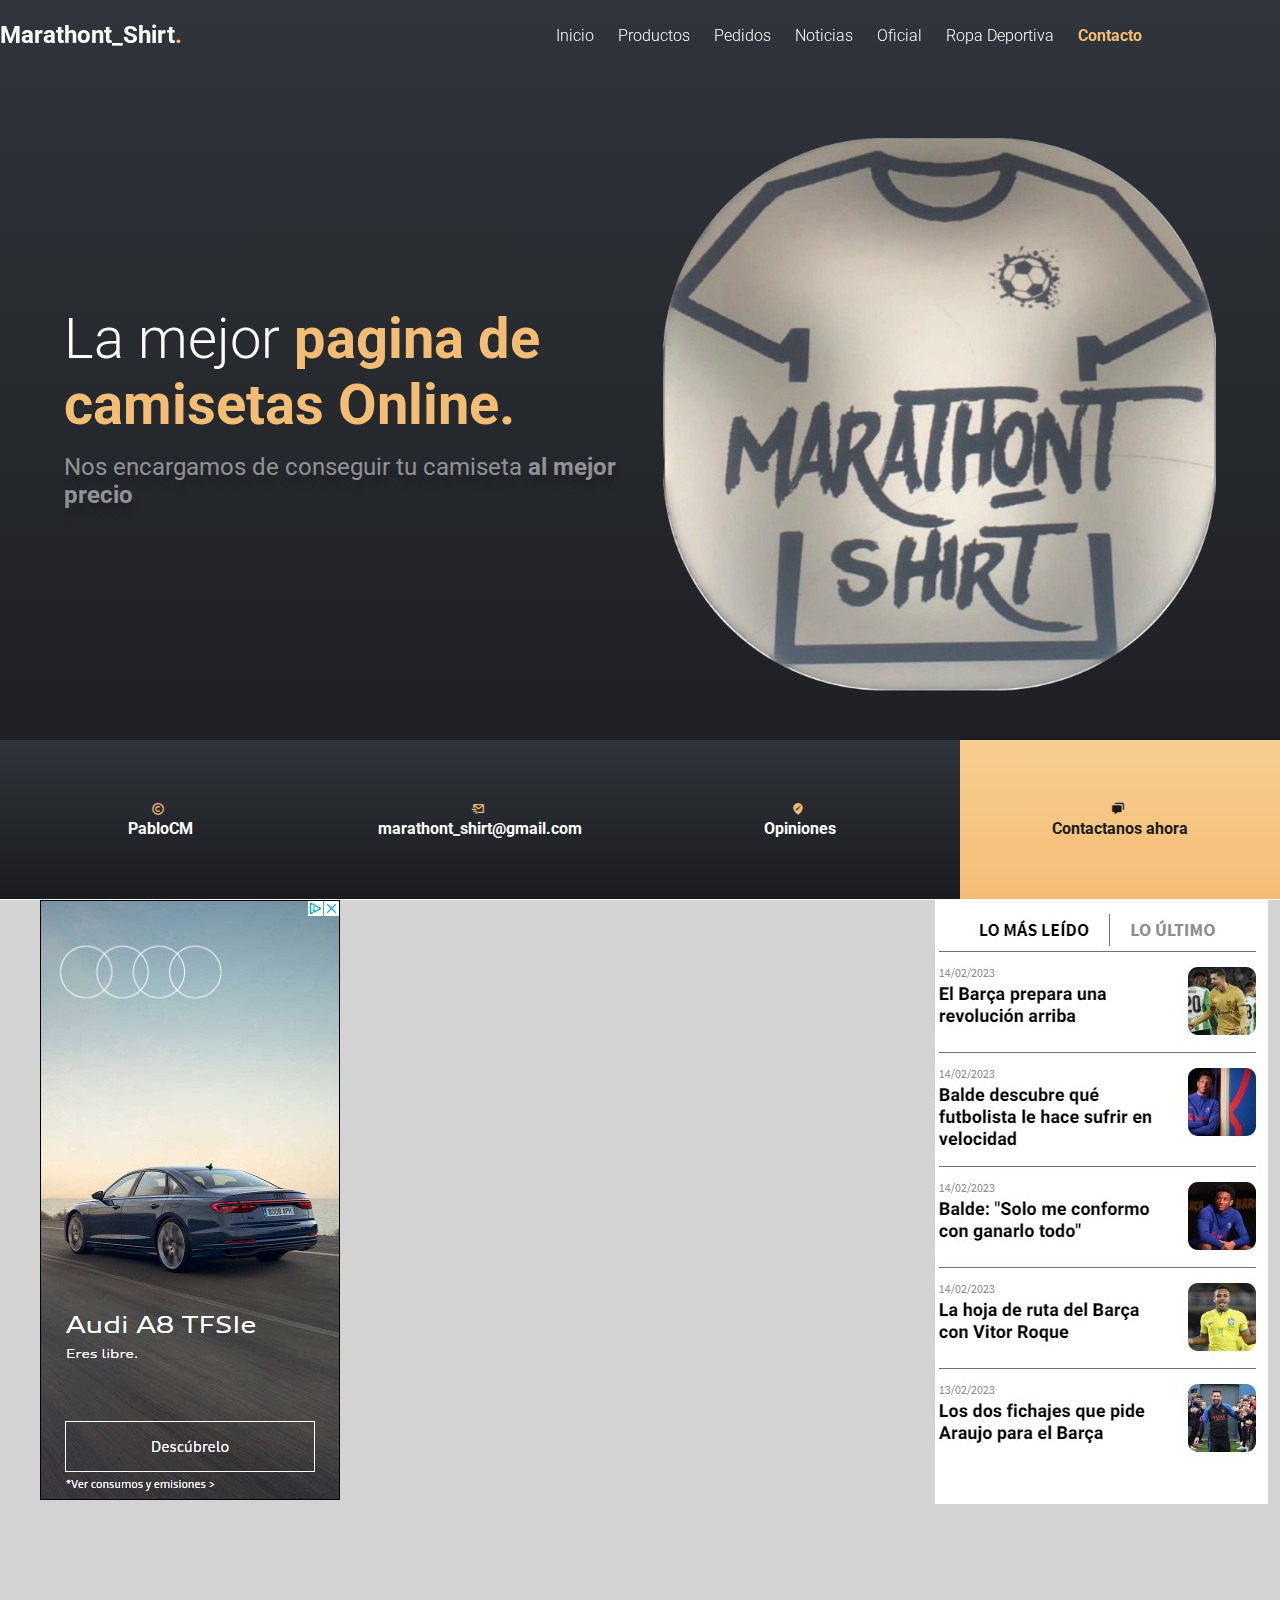
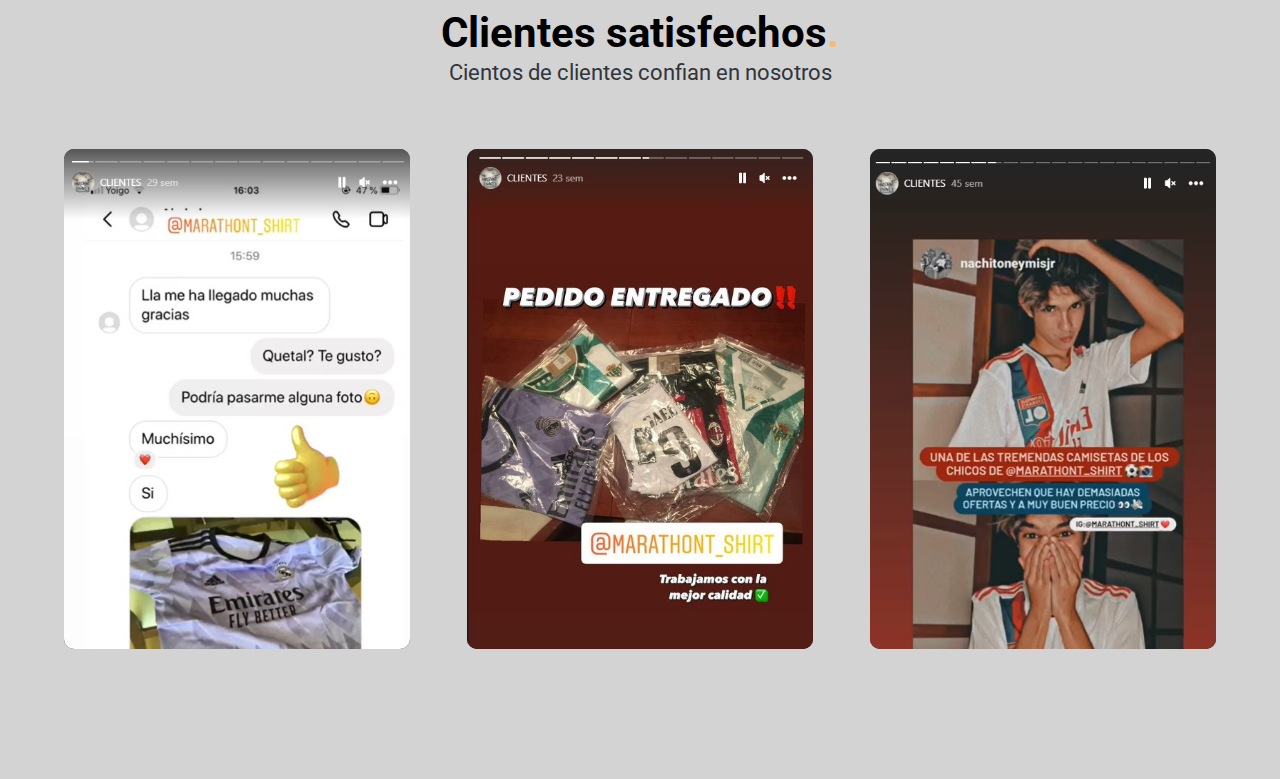
<file: pruebaWEB/index.html>
<!DOCTYPE html>
<html lang="es">

<head>
    <meta charset="UTF-8">
    <meta name="viewport" content="width=device-width, initial-scale=1.0">
    <title>Página web Pablo Castro</title>
    <link rel="stylesheet" href="./css/estilosGenerales.css">
    <link rel="stylesheet" href="./css/styles.css">
    <link href='https://cdn.jsdelivr.net/npm/boxicons@2.0.5/css/boxicons.min.css' rel='stylesheet'>
</head>

<body>

    <!--HEADER-->
    <header class="hero">
        <nav id="nav__hero">
            <div class="container nav__container">
                <div class="logo">
                    <h2 class="logo__name">Marathont_Shirt<span class="point">.</span></h2>
                </div>
                <div class="links">
                    <a href="index.html" class="link">Inicio</a>
                    <a href="./html/Productos.html" class="link">Productos</a>
                    <a href="./html/Productos.html" class="link">Pedidos</a>
                    <a href="./html/Noticias.html" class="link">Noticias</a>
                    <a href="https://shop.realmadrid.com/" class="link">Oficial</a>
                    <a href="https://www.decathlon.es/es/" class="link">Ropa Deportiva</a>
                    <a href="https://www.instagram.com/marathont_shirt/" class="link link--active">Contacto</a>
                </div>
            </div>
        </nav>


        <section class="container hero__main">
            <div class="hero__textos">
                <h1 class="title">La mejor <span class="title--active">pagina de camisetas Online.</span></h1>
                <p class="copy">Nos encargamos de conseguir tu camiseta <span class="copy__active">al mejor
                        precio</span></p>
            </div>
            <img src="img/LOGO.PNG" class="mockup">
        </section>
    </header>


    <!--PUBLICIDAD-->
    <div class="PublicidadDerecha">
        <img id="PublicidadDerecha" src="./img/publicidad.jpg">
    </div>
    <div class="PublicidadIzquierda">
        <img id="PublicidadIzquierda" src="./img/publicidad2.jpg">
    </div>


    <!--CLIENTES-->
    <section class="testimony">
        <div class="container">
            <h2 class="subtitle">Clientes satisfechos<span class="point">.</span></h2>
            <p class="copy__section">Cientos de clientes confian en nosotros</p>

            <div class="testimony-container">
                <div class="testimony__card">
                    <img src="img/cliente1.jpg" class="testimony__img">
                </div>

                <div class="testimony__card">
                    <img src="img/cliente2.jpg" class="testimony__img">
                </div>

                <div class="testimony__card">
                    <img src="img/cliente3.jpg" class="testimony__img">
                </div>
            </div>
    </section>


    <!--FOOTER-->
    <footer class="footer">

        <!--CONTACTO-->
        <div class="contact">
            <div class="item__contact">
                <i class='bx bx-copyright contact__icon'></i>
                <h3 class="contact__title">PabloCM</h3>
            </div>
            <div class="item__contact">
                <i class='bx bx-mail-send contact__icon'></i>
                <h3 class="contact__title">marathont_shirt@gmail.com</h3>
            </div>
            <div class="item__contact">
                <i class='bx bxs-edit-location contact__icon'></i>
                <h3 class="contact__title">Opiniones</h3>
            </div>
            <div class="item__contact item__contact--gold">
                <i class='bx bxs-chat contact__icon contact__icon--modifier' ></i>
                <h3 class="contact__title">Contactanos ahora</h3>
            </div>
        </div>
    </footer>
</body>

</html>
</file>
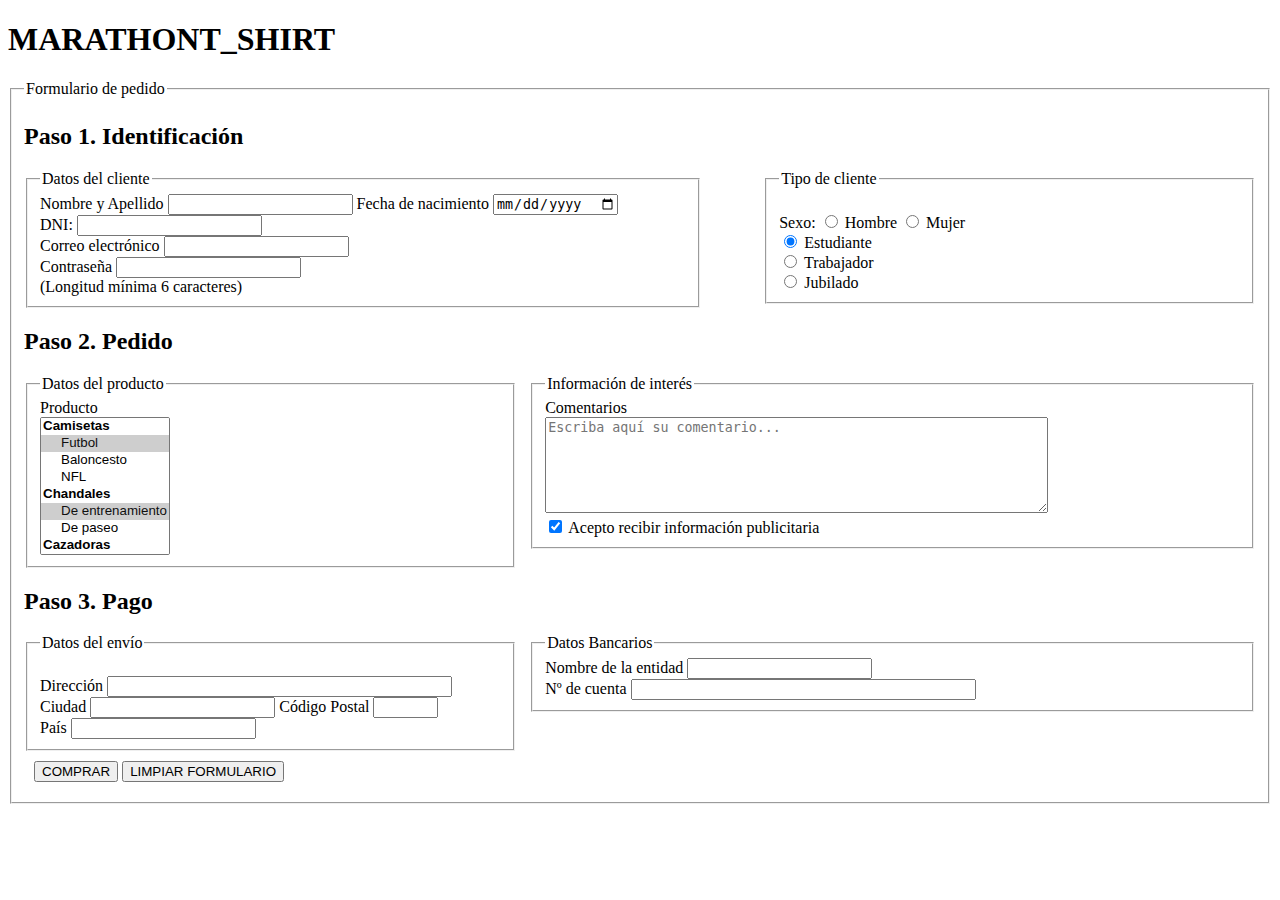
<file: Mi pagina web DEFINITIVA/Pedido.html>
<!DOCTYPE html>
<html lang="en">
<head>
    <meta charset="UTF-8">
    <meta http-equiv="X-UA-Compatible" content="IE=edge">
    <meta name="viewport" content="width=device-width, initial-scale=1.0">
    <link rel="stylesheet" href="ESTILOS/estilosFormulario.css">
    <title>Formulario</title>
</head>
<body>
    <h1>MARATHONT_SHIRT</h1>
    <div>
        <form action="#" method="post">
            <fieldset>
                <legend> Formulario de pedido</legend>
                <div id="paso1">
                    <h2>Paso 1. Identificación</h2>
                    <div id="datosCliente">
                        <fieldset>
                            <legend> Datos del cliente</legend>
                            <label for="name">Nombre y Apellido</label>
                            <input type="text" id="Datos">
                            <label for="fecha">Fecha de nacimiento</label>
                            <input type="date" name="fecha">
                            <br>
                            <label for="name">DNI:</label>
                            <input type="text" id="name" name="user_name">
                            <br>
                            <label for="email">Correo electrónico</label>
                            <input type="text" id="email">
                            <br>
                            <label for="pass"> Contraseña</label>
                            <input type="password" id="pass">
                            <br>(Longitud mínima 6 caracteres)
                        </fieldset>
                    </div>
                    <div id="tipoCliente">
                        <fieldset>
                            <legend>Tipo de cliente</legend><br>
                            <label for="sexo">Sexo:</label>
                            <input type="radio" name="hm" value="h"> Hombre
                            <input type="radio" name="hm" value="m"> Mujer
                            <br>
                            <input type="radio" id="particular" name="tipo" checked>
                            <label for="particular">Estudiante</label>
                            <br>
                            <input type="radio" id="asociacion" name="tipo">
                            <label for="asociacion">Trabajador</label>
                            <br>
                            <input type="radio" id="empresa" name="tipo">
                            <label for="empresa">Jubilado</label>
                        </fieldset>
                    </div>
                </div>
                <div id="paso2">
                    <h2>Paso 2. Pedido</h2>
                    <div id="datosProducto">
                        <fieldset>
                            <legend>Datos del producto</legend>
                            <label for="producto">Producto</label> <br>
                            <select id="producto" name="producto" multiple size="8">
                                    <optgroup label="Camisetas">
                                        <option value="AR01" selected>Futbol</option>
                                        <option value="AR02">Baloncesto</option>
                                        <option value="AR03">NFL</option>
                                    </optgroup>
                                    <optgroup label="Chandales">
                                        <option value="Ex01" selected>De entrenamiento</option>
                                        <option value="Ex02">De paseo</option>
                                    </optgroup>
                                    <optgroup label="Cazadoras">
                                        <option value="mat01" selected>Largas</option>
                                        <option value="mat02">Cortas</option>
                                        <option value="mat03">Con gorro</option>
                                        <option value="mat04">Sin gorro</option>
                                    </optgroup>
                                </select>
                        </fieldset>
                    </div>
                    <div id="infoInteres">
                        <fieldset>
                            <legend>Información de interés</legend>
                            <label for="comentarios"> Comentarios </label><br>
                            <textarea rows="6" cols="60" id="comentarios" placeholder="Escriba aquí su comentario..."></textarea>
                            <br>
                            <input type="checkbox" id="publi" value="si" checked>
                            <label for="publi">Acepto recibir información publicitaria</label>
                        </fieldset>
                    </div>
                </div>
                <div id="paso3">
                    <h2>Paso 3. Pago</h2>
                    <div id="datosPedido">
                        <div id="datosEnvio">
                            <fieldset>
                                <legend>Datos del envío</legend>
                                <br>
                                <label for="dire">Dirección</label>
                                <input type="text" id="dire" size="40">
                                <br>
                                <label for="ciudad">Ciudad</label>
                                <input type="text" id="ciudad" size="20">
                                <label for="codigo">Código Postal</label>
                                <input type="text" id="codigo" size="5">
                                <br>
                                <label for="pais">País</label>
                                <input type="text">
                            </fieldset>
                        </div>
                        <div id="datosBancarios">
                            <fieldset>
                                <legend>Datos Bancarios</legend>
                                <label for="entidad">Nombre de la entidad</label>
                                <input type="text" id="entidad" size="20">
                                <br>
                                <label for="nCuenta">Nº de cuenta</label>
                                <input type="text" id="nCuenta" size="40">
                            </fieldset>
                        </div>
                    </div>
                </div>
                <div id="botones">
                    <button type="submit">COMPRAR</button>
                    <button type="reset">LIMPIAR FORMULARIO</button>
                </div>
            </fieldset>
        </form>
    </div>
</body>
</html>
</file>
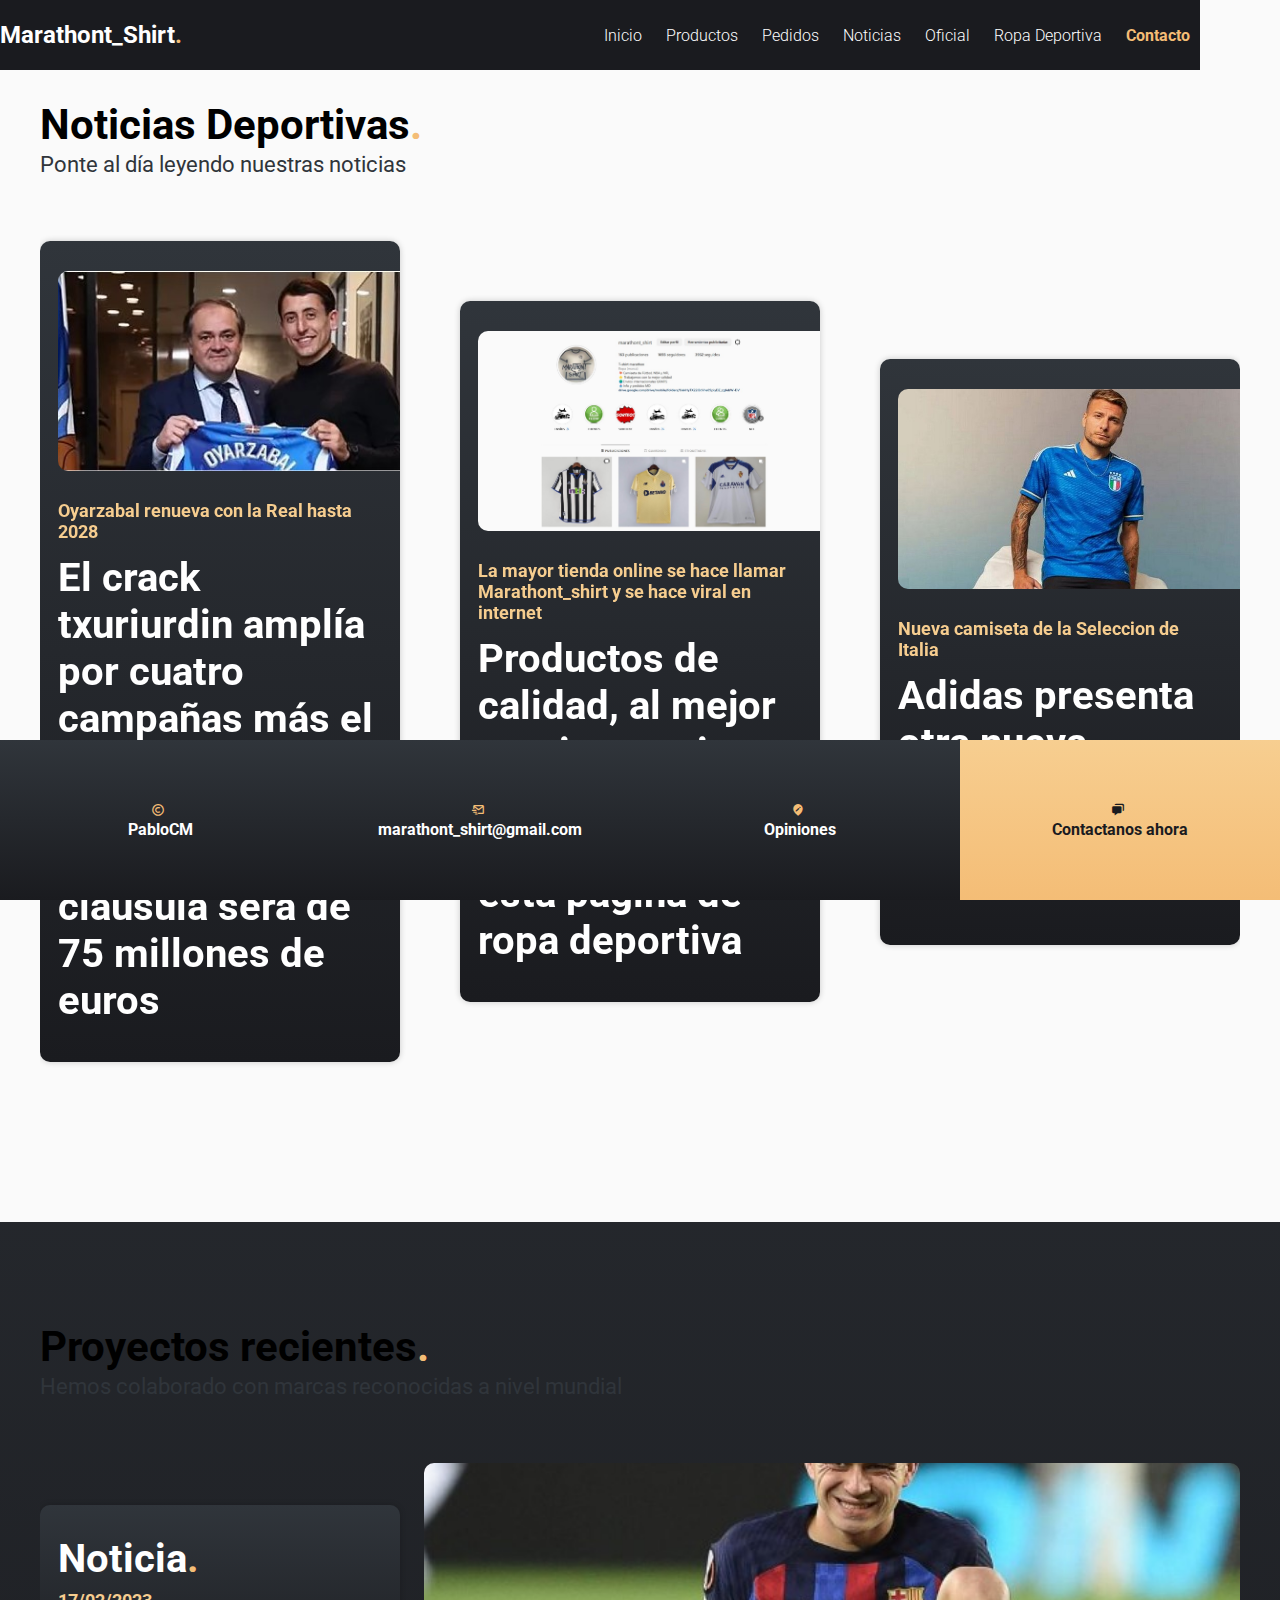
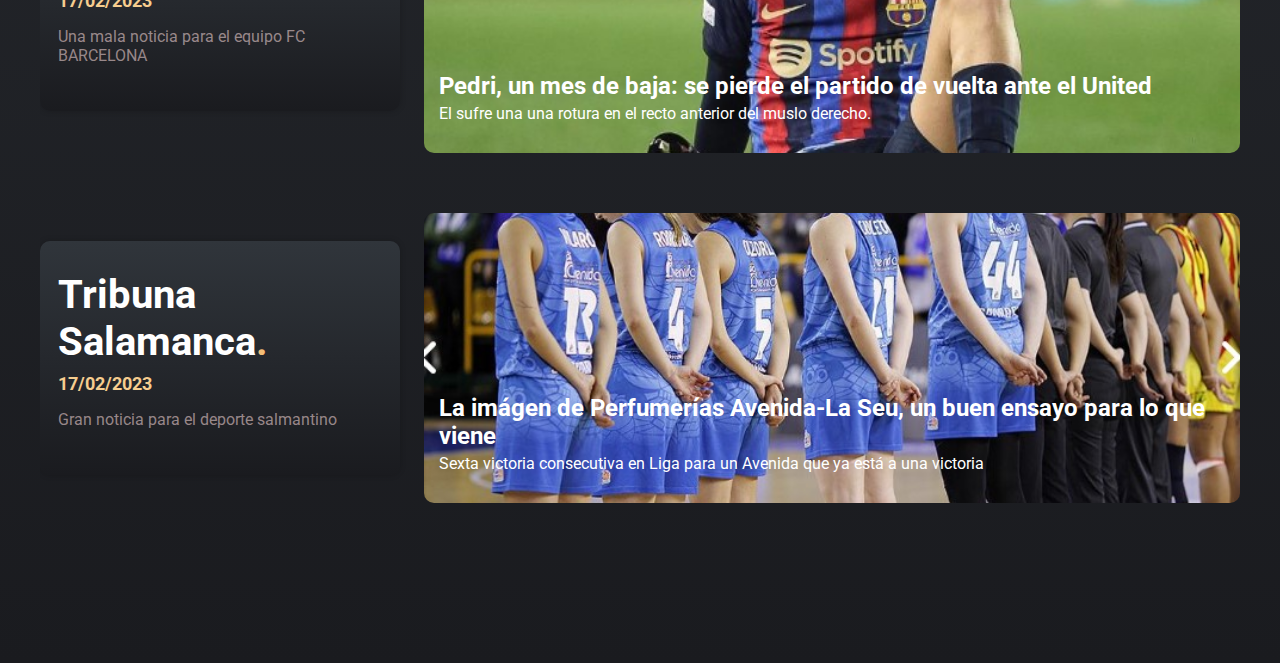
<file: pruebaWEB/Noticias.html>
<!DOCTYPE html>
<html lang="en">
<head>
    <meta charset="UTF-8">
    <meta http-equiv="X-UA-Compatible" content="IE=edge">
    <meta name="viewport" content="width=device-width, initial-scale=1.0">
    <link href='https://cdn.jsdelivr.net/npm/boxicons@2.0.5/css/boxicons.min.css' rel='stylesheet'>
    <link rel="stylesheet" href="./css/estilosGenerales.css">
    <link rel="stylesheet" href="./css/estilosNoticias.css">
    <title>Noticias</title>
</head>
<body>
<!--HEADER-->
<header class="hero">
    <nav id="nav__hero">
        <div class="container nav__container">
            <div class="logo">
                <h2 class="logo__name">Marathont_Shirt<span class="point">.</span></h2>
            </div>
            <div class="links">
                <a href="index.html" class="link">Inicio</a>
                <a href="Productos.html" class="link">Productos</a>
                <a href="Pedido.html" class="link">Pedidos</a>
                <a href="Noticias.html" class="link">Noticias</a>
                <a href="https://shop.realmadrid.com/" class="link">Oficial</a>
                <a href="https://www.decathlon.es/es/" class="link">Ropa Deportiva</a>
                <a href="https://www.instagram.com/marathont_shirt/" class="link link--active">Contacto</a>
            </div>
        </div>
    </nav>





<!--NOTICIAS-->
    <main>
        <section class="services">
            <div class="container">
                <h2 class="subtitle">Noticias Deportivas<span class="point">.</span></h2>
                <p class="copy__section">Ponte al día leyendo nuestras noticias</p>

                <article class="container-cards">
                    <div class="card">
                        <img src="img/imagenOyarzabal.jpg" class="card__img">
                        <div class="cards__text">
                            <p class="card__list">Oyarzabal renueva con la Real hasta 2028</p>
                            <h3 class="card__title">El crack txuriurdin amplía por cuatro campañas más el anterior contrato que tenía firmado y su nueva cláusula será de 75 millones de euros</h3>
                        </div>
                    </div>
                    <div class="card">
                        <img src="img/Noticia.jpg" class="card__img">
                        <div class="cards__text">
                            <p class="card__list">La mayor tienda online se hace llamar Marathont_shirt y se hace viral en internet</p>
                            <h3 class="card__title">Productos de calidad, al mejor precio y envio rapido, comentan los clientes de esta pagina de ropa deportiva</h3>
                        </div>
                    </div>
                    <div class="card">
                        <img src="img/noticiaItalia.jpg" class="card__img">
                        <div class="cards__text">
                            <p class="card__list">Nueva camiseta de la Seleccion de Italia</p>
                            <h3 class="card__title">Adidas presenta otra nueva camiseta para la Seleccion de Italia</h3>
                        </div>
                    </div>
                </article>
            </div>
        </section>
        <section class="projects container">
            <h2 class="subtitle">Proyectos recientes<span class="point">.</span></h2>
            <p class="copy__section">Hemos colaborado con marcas reconocidas a nivel mundial</p>
            <article class="container-bg">
                <div class="card">
                    <div class="cards__text">
                        <h3 class="card__title">Noticia<span class="point">.</span></h3>
                        <p class="card__date">17/02/2023</p>
                        <p class="card__copy">Una mala noticia para el equipo FC BARCELONA</p>
                    </div>
                </div>
                <div class="background">
                    <img src="img/pedri.jpg" class="background__img">
                    <div class="background__text">
                        <h3 class="background__title">Pedri, un mes de baja: se pierde el partido de vuelta ante el United</h3>
                        <p class="background__copy">El sufre una ​una rotura en el recto anterior del muslo derecho.</p>
                    </div>
                </div>
                <div class="card">
                    <div class="cards__text">
                        <h3 class="card__title">Tribuna Salamanca<span class="point">.</span></h3>
                        <p class="card__date">17/02/2023</p>
                        <p class="card__copy">Gran noticia para el deporte salmantino</p>

                    </div>
                </div>
                <div class="background">
                    <img src="img/AVENIDA.jpg" class="background__img">
                    <div class="background__text">
                        <h3 class="background__title">La imágen de Perfumerías Avenida-La Seu, un buen ensayo para lo que viene</h3>
                        <p class="background__copy">Sexta victoria consecutiva en Liga para un Avenida que ya está a una victoria</p>
                    </div>
                </div>
            </article>
        </section>
       


        <!--FOOTER-->
    <footer class="footer">

        <!--CONTACTO-->
        <div class="contact">
            <div class="item__contact">
                <i class='bx bx-copyright contact__icon'></i>
                <h3 class="contact__title">PabloCM</h3>
            </div>
            <div class="item__contact">
                <i class='bx bx-mail-send contact__icon'></i>
                <h3 class="contact__title">marathont_shirt@gmail.com</h3>
            </div>
            <div class="item__contact">
                <i class='bx bxs-edit-location contact__icon'></i>
                <h3 class="contact__title">Opiniones</h3>
            </div>
            <div class="item__contact item__contact--gold">
                <i class='bx bxs-chat contact__icon contact__icon--modifier'></i>
                <h3 class="contact__title">Contactanos ahora</h3>
            </div>
        </div>
    </footer>
        

    
</body>
</html>
</file>
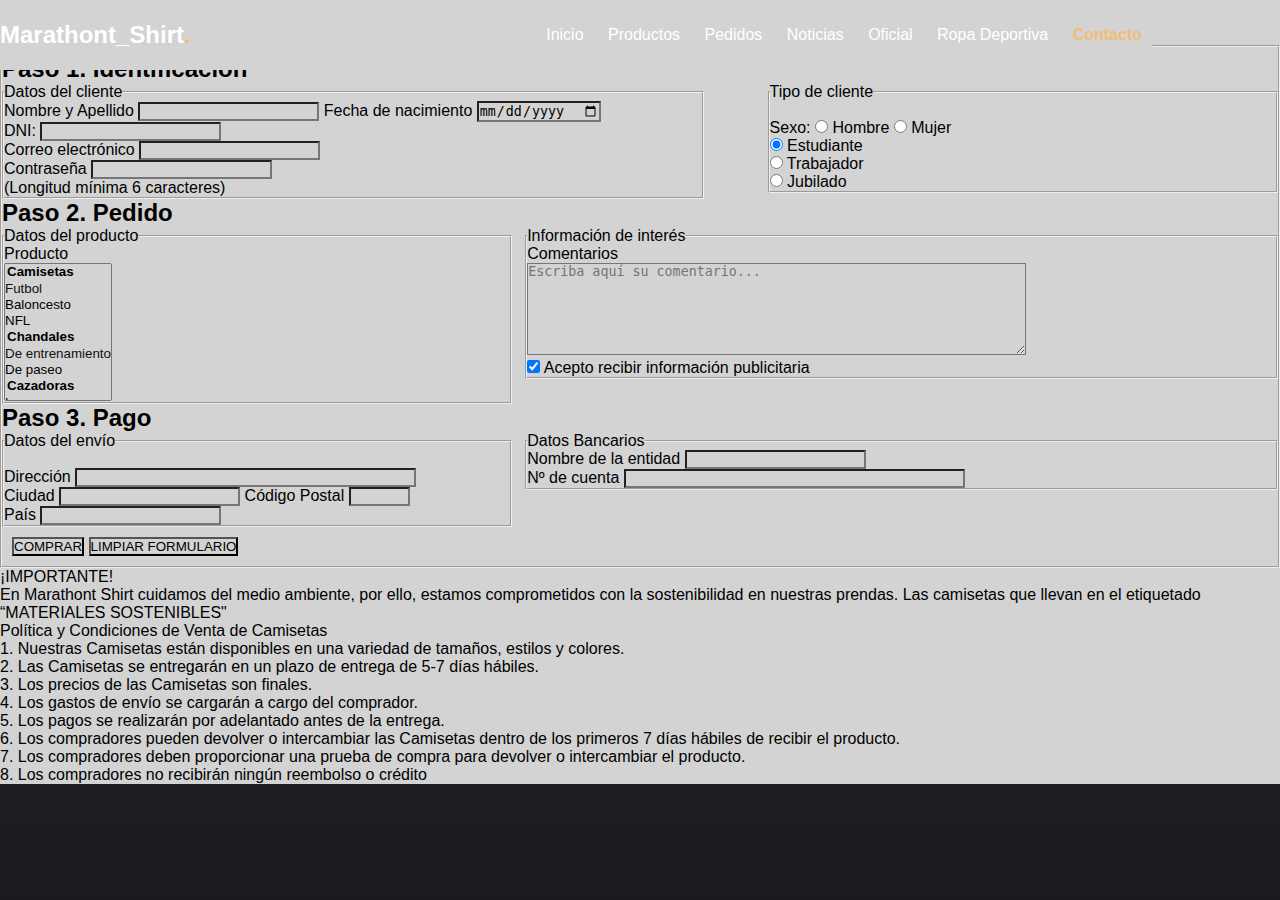
<file: pruebaWEB/Pedido.html>
<!DOCTYPE html>
<html lang="en">
<head>
    <meta charset="UTF-8">
    <meta http-equiv="X-UA-Compatible" content="IE=edge">
    <meta name="viewport" content="width=device-width, initial-scale=1.0">
    <link rel="stylesheet" href="./css/estilosGenerales.css">
    <link rel="stylesheet" href="css/estilosFormulario.css">
    <title>Formulario/title</title>
</head>
<body>
<!--HEADER-->
<header class="hero">
    <nav id="nav__hero">
        <div class="container nav__container">
            <div class="logo">
                <h2 class="logo__name">Marathont_Shirt<span class="point">.</span></h2>
            </div>
            <div class="links">
                <a href="index.html" class="link">Inicio</a>
                <a href="Productos.html" class="link">Productos</a>
                <a href="Pedido.html" class="link">Pedidos</a>
                <a href="Noticias.html" class="link">Noticias</a>
                <a href="https://shop.realmadrid.com/" class="link">Oficial</a>
                <a href="https://www.decathlon.es/es/" class="link">Ropa Deportiva</a>
                <a href="https://www.instagram.com/marathont_shirt/" class="link link--active">Contacto</a>
            </div>
        </div>
    </nav>



<!--PEDIDO-->
    <h1>MARATHONT_SHIRT</h1>
    <div>
        <form action="#" method="post">
            <fieldset>
                <legend> Formulario de pedido</legend>
                <div id="paso1">
                    <h2>Paso 1. Identificación</h2>
                    <div id="datosCliente">
                        <fieldset>
                            <legend> Datos del cliente</legend>
                            <label for="name">Nombre y Apellido</label>
                            <input type="text" id="Datos">
                            <label for="fecha">Fecha de nacimiento</label>
                            <input type="date" name="fecha">
                            <br>
                            <label for="name">DNI:</label>
                            <input type="text" id="name" pattern="(C) / [A-Z]\w* Nº\d P\w">
                            <br>
                            <label for="email">Correo electrónico</label>
                            <input type="text" id="email">
                            <br>
                            <label for="pass"> Contraseña</label>
                            <input type="password" id="pass" pattern="_\w{0,7}_\S{5}&\d{2 }">
                            <br>(Longitud mínima 6 caracteres)
                        </fieldset>
                    </div>
                    <div id="tipoCliente">
                        <fieldset>
                            <legend>Tipo de cliente</legend><br>
                            <label for="sexo">Sexo:</label>
                            <input type="radio" name="hm" value="h"> Hombre
                            <input type="radio" name="hm" value="m"> Mujer
                            <br>
                            <input type="radio" id="particular" name="tipo" checked>
                            <label for="particular">Estudiante</label>
                            <br>
                            <input type="radio" id="asociacion" name="tipo">
                            <label for="asociacion">Trabajador</label>
                            <br>
                            <input type="radio" id="empresa" name="tipo">
                            <label for="empresa">Jubilado</label>
                        </fieldset>
                    </div>
                </div>
                <div id="paso2">
                    <h2>Paso 2. Pedido</h2>
                    <div id="datosProducto">
                        <fieldset>
                            <legend>Datos del producto</legend>
                            <label for="producto">Producto</label> <br>
                            <select id="producto" name="producto" multiple size="8">
                                    <optgroup label="Camisetas">
                                        <option value="AR01" selected>Futbol</option>
                                        <option value="AR02">Baloncesto</option>
                                        <option value="AR03">NFL</option>
                                    </optgroup>
                                    <optgroup label="Chandales">
                                        <option value="Ex01" selected>De entrenamiento</option>
                                        <option value="Ex02">De paseo</option>
                                    </optgroup>
                                    <optgroup label="Cazadoras">
                                        <option value="mat01" selected>Largas</option>
                                        <option value="mat02">Cortas</option>
                                        <option value="mat03">Con gorro</option>
                                        <option value="mat04">Sin gorro</option>
                                    </optgroup>
                                </select>
                        </fieldset>
                    </div>
                    <div id="infoInteres">
                        <fieldset>
                            <legend>Información de interés</legend>
                            <label for="comentarios"> Comentarios </label><br>
                            <textarea rows="6" cols="60" id="comentarios" placeholder="Escriba aquí su comentario..."></textarea>
                            <br>
                            <input type="checkbox" id="publi" value="si" checked>
                            <label for="publi">Acepto recibir información publicitaria</label>
                        </fieldset>
                    </div>
                </div>
                <div id="paso3">
                    <h2>Paso 3. Pago</h2>
                    <div id="datosPedido">
                        <div id="datosEnvio">
                            <fieldset>
                                <legend>Datos del envío</legend>
                                <br>
                                <label for="dire">Dirección</label>
                                <input type="text" id="dire" size="40">
                                <br>
                                <label for="ciudad">Ciudad</label>
                                <input type="text" id="ciudad" size="20">
                                <label for="codigo">Código Postal</label>
                                <input type="text" id="codigo" size="5">
                                <br>
                                <label for="pais">País</label>
                                <input type="text">
                            </fieldset>
                        </div>
                        <div id="datosBancarios">
                            <fieldset>
                                <legend>Datos Bancarios</legend>
                                <label for="entidad">Nombre de la entidad</label>
                                <input type="text" id="entidad" size="20">
                                <br>
                                <label for="nCuenta">Nº de cuenta</label>
                                <input type="text" id="nCuenta" size="40">
                            </fieldset>
                        </div>
                    </div>
                </div>
                <div id="botones">
                    <button type="submit">COMPRAR</button>
                    <button type="reset">LIMPIAR FORMULARIO</button>
                </div>
            </fieldset>
        </form>
    </div>


    <!--INFORMACION-->

    <div class="informacion">¡IMPORTANTE!
   
        <p>En Marathont Shirt cuidamos del medio ambiente, por ello, estamos comprometidos con la sostenibilidad en
            nuestras prendas.
            Las camisetas que llevan en el etiquetado “MATERIALES SOSTENIBLES" </p>
        <p>Política y Condiciones de Venta de Camisetas
        <ol>
            <li>1. Nuestras Camisetas están disponibles en una variedad de tamaños, estilos y colores.</li>

            <li> 2. Las Camisetas se entregarán en un plazo de entrega de 5-7 días hábiles.</li>

            <li>3. Los precios de las Camisetas son finales.</li>

            <li>4. Los gastos de envío se cargarán a cargo del comprador.</li>

            <li> 5. Los pagos se realizarán por adelantado antes de la entrega.</li>

            <li> 6. Los compradores pueden devolver o intercambiar las Camisetas dentro de los primeros 7 días hábiles
                de recibir el producto.</li>
            <li> 7. Los compradores deben proporcionar una prueba de compra para devolver o intercambiar el producto.
            </li>

            <li> 8. Los compradores no recibirán ningún reembolso o crédito </li>
        </ol>
   
    </div>

    <!--FOOTER
    <footer class="footer">

        CONTACTO
        <div class="contact">
            <div class="item__contact">
                <i class='bx bx-copyright contact__icon'></i>
                <h3 class="contact__title">PabloCM</h3>
            </div>
            <div class="item__contact">
                <i class='bx bx-mail-send contact__icon'></i>
                <h3 class="contact__title">marathont_shirt@gmail.com</h3>
            </div>
            <div class="item__contact">
                <i class='bx bxs-edit-location contact__icon'></i>
                <h3 class="contact__title">Opiniones</h3>
            </div>
            <div class="item__contact item__contact--gold">
                <i class='bx bxs-chat contact__icon contact__icon--modifier'></i>
                <h3 class="contact__title">Contactanos ahora</h3>
            </div>
        </div>
    </footer>
-->
</body>
</html>
</file>
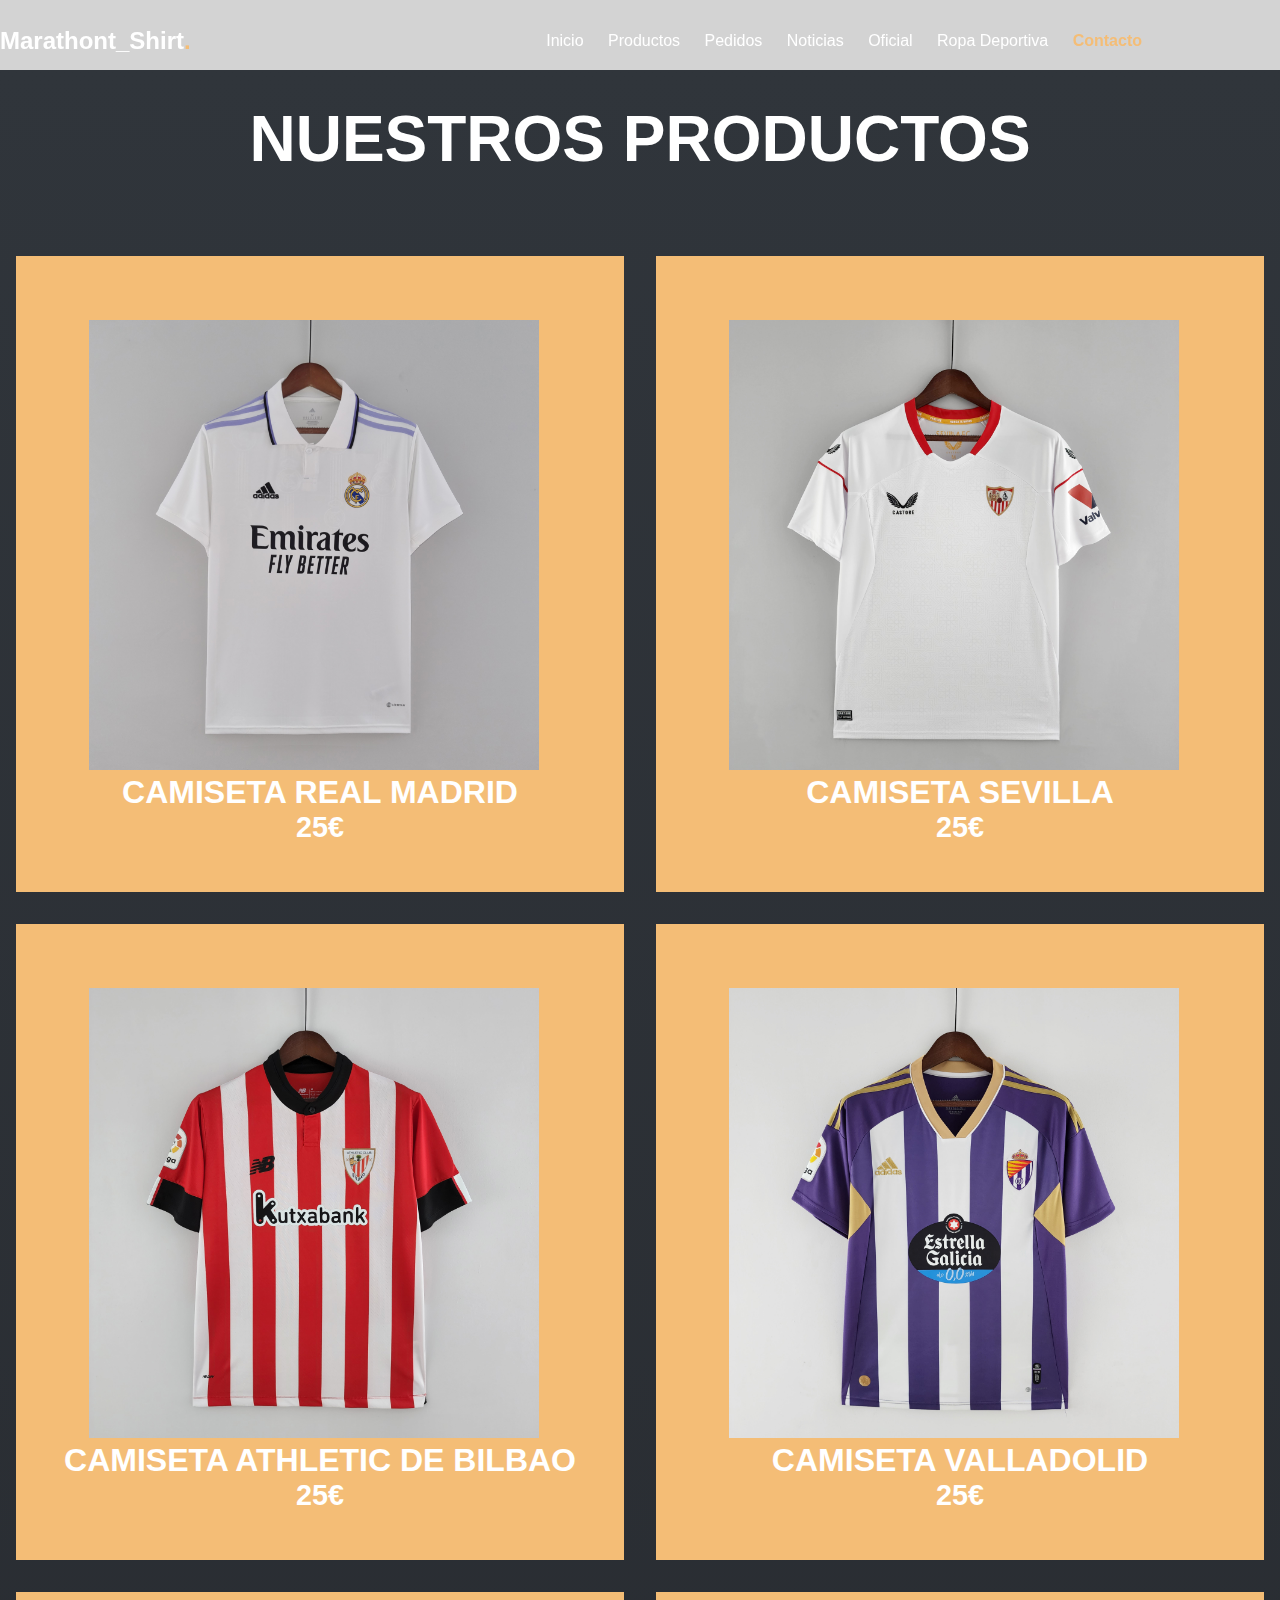
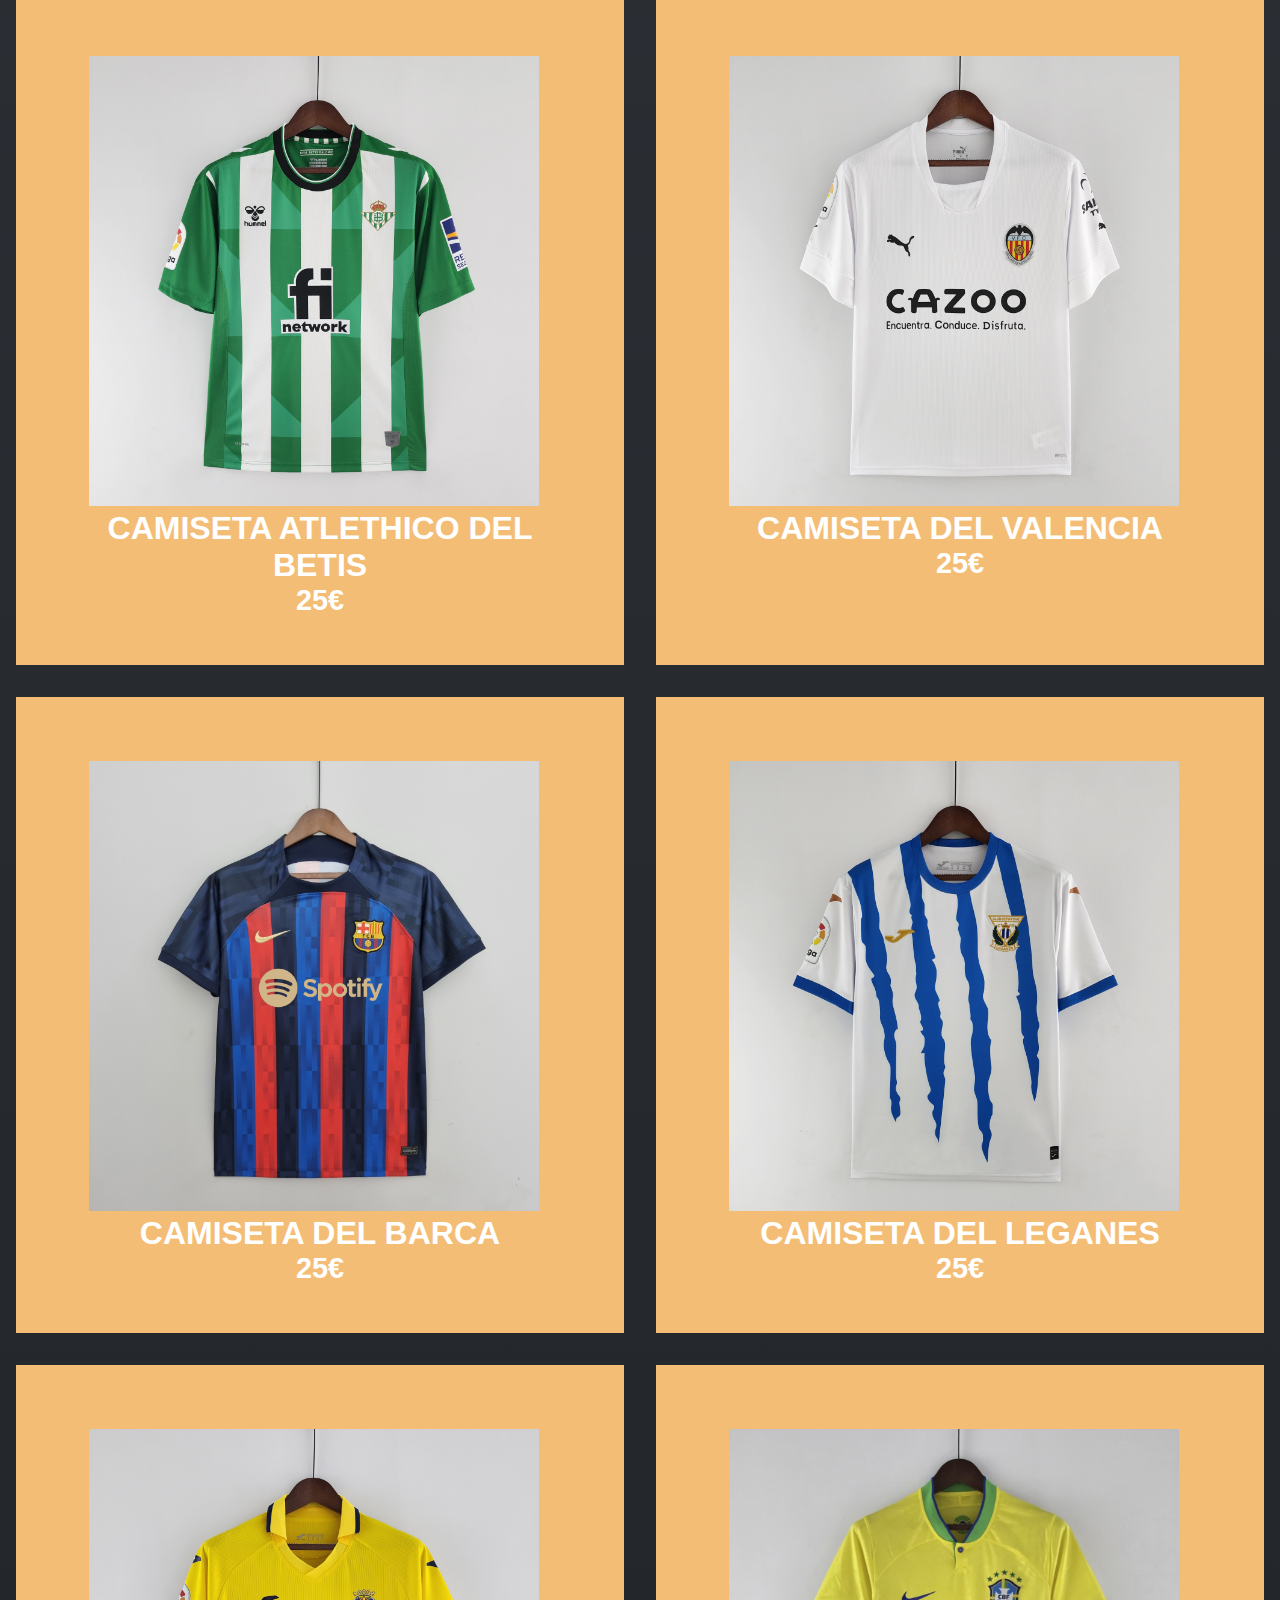
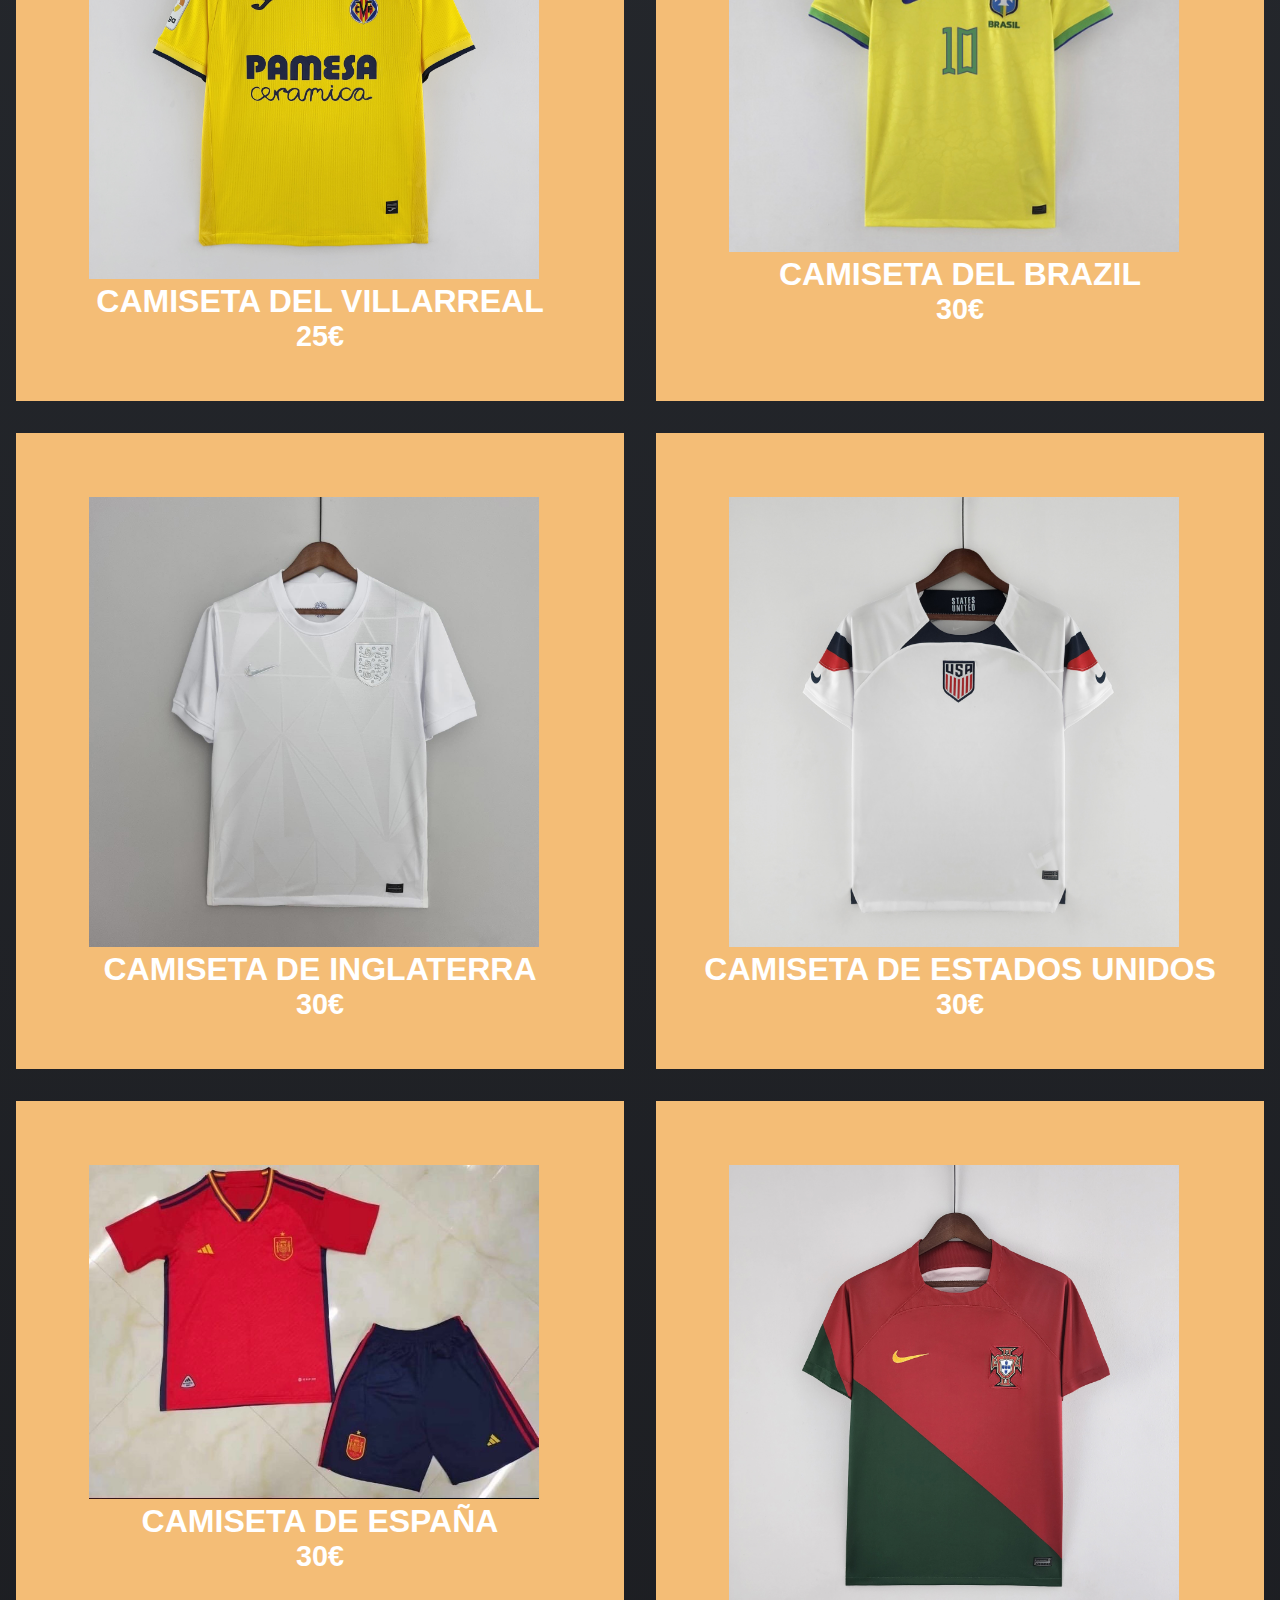
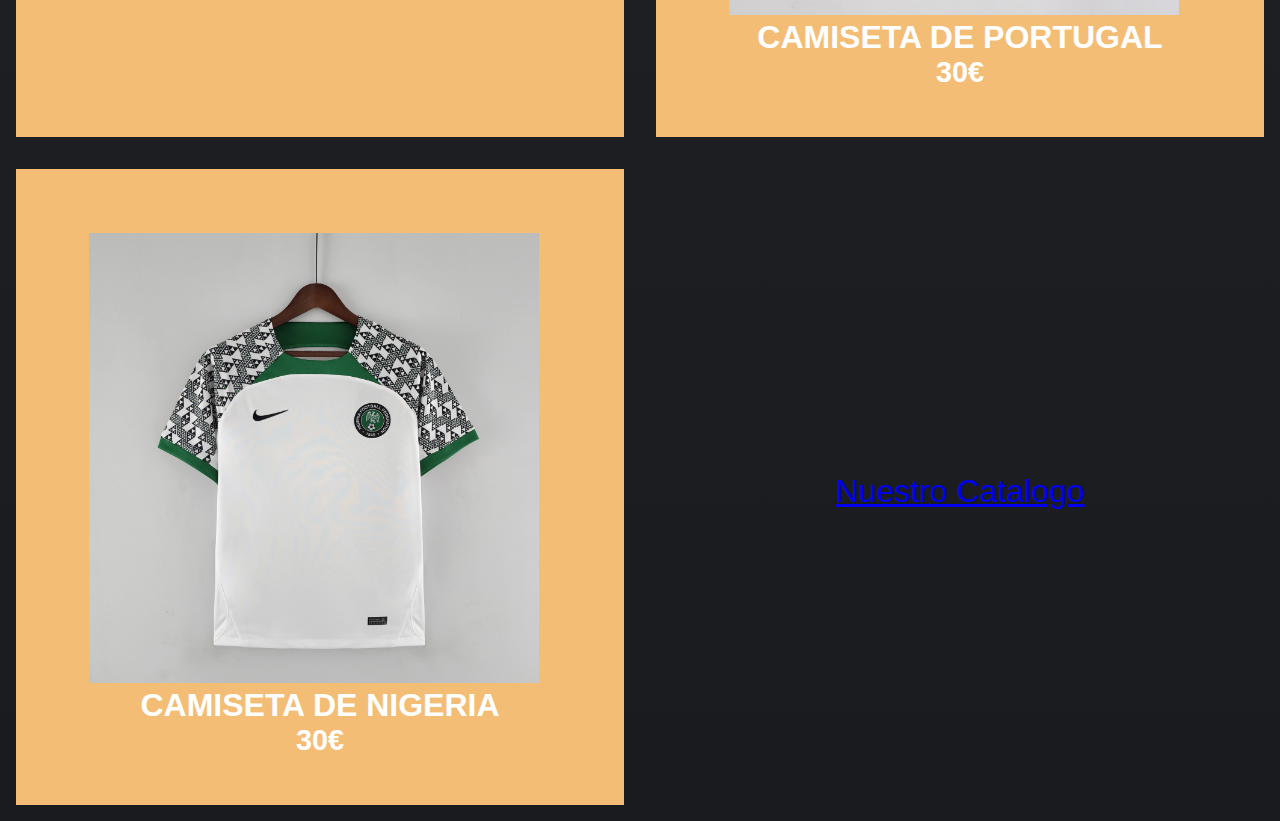
<file: pruebaWEB/Productos.html>
<!DOCTYPE html>
<html lang="en">
<head>
    <meta charset="UTF-8">
    <meta http-equiv="X-UA-Compatible" content="IE=edge">
    <meta name="viewport" content="width=device-width, initial-scale=1.0">
    <link rel="stylesheet" href="./css/estilosGenerales.css">
    <link rel="stylesheet" href="./css/EstilosProductos.css">
    <title>Productos</title>
</head>
<body>

    <!--HEADER-->
<header class="hero">
    <nav id="nav__hero">
        <div class="container nav__container">
            <div class="logo">
                <h2 class="logo__name">Marathont_Shirt<span class="point">.</span></h2>
            </div>
            <div class="links">
                <a href="index.html" class="link">Inicio</a>
                <a href="Productos.html" class="link">Productos</a>
                <a href="Pedido.html" class="link">Pedidos</a>
                <a href="Noticias.html" class="link">Noticias</a>
                <a href="https://shop.realmadrid.com/" class="link">Oficial</a>
                <a href="https://www.decathlon.es/es/" class="link">Ropa Deportiva</a>
                <a href="https://www.instagram.com/marathont_shirt/" class="link link--active">Contacto</a>
            </div>
        </div>
    </nav>

    


    
        <!-- PRODUCTOS-->
            <!--INICIO PRODUCTO-->
            <main class="contenedor">
                <h1 class="nuestrosproductos">NUESTROS PRODUCTOS</h1>
                <div class="productos">

                    <!--INICIO PRODUCTO-->
                    <div class="producto">
                        <div class="productos-blanco">
                            <img src="img/Real Madrid.JPG" alt="Real Madrid">
                        </div>
                        <div class="producto-informacion">
                            <p class="producto-nombre">Camiseta Real Madrid</p>
                            <p class="producto-precio">25€</p>
                        </div>

                    </div>



                

                <!--INICIO PRODUCTO-->
                <div class="producto">
                    <div class="productos-blanco">
                        <img src="img/sevilla.JPG" alt="Sevilla">
                    </div>
                    <div class="producto-informacion">
                        <p class="producto-nombre">Camiseta Sevilla</p>
                        <p class="producto-precio">25€</p>
                    </div>

                </div>

                <!--INICIO PRODUCTO-->
                <div class="producto">
                    <div class="productos-blanco">
                        <img src="img/bilbao.JPG" alt="bilbao">
                    </div>
                    <div class="producto-informacion">
                        <p class="producto-nombre">Camiseta Athletic de Bilbao</p>
                        <p class="producto-precio">25€</p>
                    </div>

                </div>
                <!--INICIO PRODUCTO-->
                <div class="producto">
                    <div class="productos-blanco">
                        <img src="img/valladolid.JPG" alt="Valladolid">
                    </div>
                    <div class="producto-informacion">
                        <p class="producto-nombre">Camiseta Valladolid</p>
                        <p class="producto-precio">25€</p>
                    </div>

                </div>

                <!--INICIO PRODUCTO-->
                <div class="producto">
                    <div class="productos-blanco">
                        <img src="img/betis.JPG" alt="betis">
                    </div>
                    <div class="producto-informacion">
                        <p class="producto-nombre">Camiseta Atlethico del Betis</p>
                        <p class="producto-precio">25€</p>
                    </div>

                </div>
                <!--INICIO PRODUCTO-->
                <div class="producto">
                    <div class="productos-blanco">
                        <img src="img/valencia.JPG" alt="valencia">
                    </div>
                    <div class="producto-informacion">
                        <p class="producto-nombre">Camiseta del valencia</p>
                        <p class="producto-precio">25€</p>
                    </div>

                </div>

                <!--INICIO PRODUCTO-->
                <div class="producto">
                    <div class="productos-blanco">
                        <img src="img/barsa.JPG" alt="barcelona">
                    </div>
                    <div class="producto-informacion">
                        <p class="producto-nombre">Camiseta del Barca</p>
                        <p class="producto-precio">25€</p>
                    </div>
               
             </div>


             <!--INICIO PRODUCTO-->
             <div class="producto">
                <div class="productos-blanco">
                    <img src="img/Leganes.JPG" alt="Leganes">
                </div>
                <div class="producto-informacion">
                    <p class="producto-nombre">Camiseta del Leganes</p>
                    <p class="producto-precio">25€</p>
                </div>
            </div>

            <!--INICIO PRODUCTO-->
            <div class="producto">
                <div class="productos-blanco">
                    <img src="img/Villarreal.JPG" alt="Villarreal">
                </div>
                <div class="producto-informacion">
                    <p class="producto-nombre">Camiseta del Villarreal</p>
                    <p class="producto-precio">25€</p>
                </div>
</div>
        

               
                <!--INICIO PRODUCTO-->
            <div class="producto">
                <div class="productos-blanco">
                    <img src="img/BRAZIL.PNG" alt="Brasil">
                </div>
                <div class="producto-informacion">
                    <p class="producto-nombre">Camiseta del Brazil</p>
                    <p class="producto-precio">30€</p>
                </div>
            </div>

                 <!--INICIO PRODUCTO-->
            <div class="producto">
                <div class="productos-blanco">
                    <img src="img/INGLATERRA.jpg" alt="Inglaterra">
                </div>
                <div class="producto-informacion">
                    <p class="producto-nombre">Camiseta de Inglaterra</p>
                    <p class="producto-precio">30€</p>
                </div>
            </div>


                 <!--INICIO PRODUCTO-->
            <div class="producto">
                <div class="productos-blanco">
                    <img src="img/USA.JPG" alt="USA">
                </div>
                <div class="producto-informacion">
                    <p class="producto-nombre">Camiseta de Estados Unidos</p>
                    <p class="producto-precio">30€</p>
                </div>
            </div>

             <!--INICIO PRODUCTO-->
             <div class="producto">
                <div class="productos-blanco">
                    <img src="img/ESPAÑA.jpg" alt="España">
                </div>
                <div class="producto-informacion">
                    <p class="producto-nombre">Camiseta de España</p>
                    <p class="producto-precio">30€</p>
                </div>
            </div>

             <!--INICIO PRODUCTO-->
             <div class="producto">
                <div class="productos-blanco">
                    <img src="img/Portugal.JPG" alt="Portugal">
                </div>
                <div class="producto-informacion">
                    <p class="producto-nombre">Camiseta de Portugal</p>
                    <p class="producto-precio">30€</p>
                </div>
            </div>

            <!--INICIO PRODUCTO-->
            <div class="producto">
                <div class="productos-blanco">
                    <img src="img/Nigeria.JPG" alt="Nigeria">
                </div>
                <div class="producto-informacion">
                    <p class="producto-nombre">Camiseta de Nigeria</p>
                    <p class="producto-precio">30€</p>
                </div>
            </div>

             
            <p class="Catalogo"><a href="https://drive.google.com/drive/u/0/folders/1JekHyTX22iBcVhe89piyDZ_zg1ebW-DV">Nuestro Catalogo</a></p>
            
    



                   <!--FOOTER-->
 <!--    <footer class="footer">

        <div class="contact">
            <div class="item__contact">
                <i class='bx bx-copyright contact__icon'></i>
                <h3 class="contact__title">PabloCM</h3>
            </div>
            <div class="item__contact">
                <i class='bx bx-mail-send contact__icon'></i>
                <h3 class="contact__title">marathont_shirt@gmail.com</h3>
            </div>
            <div class="item__contact">
                <i class='bx bxs-edit-location contact__icon'></i>
                <h3 class="contact__title">Opiniones</h3>
            </div>
            <div class="item__contact item__contact--gold">
                <i class='bx bxs-chat contact__icon contact__icon--modifier'></i>
                <h3 class="contact__title">Contactanos ahora</h3>
            </div>
        </div>
    </footer>
-->
</body>
</html>
</file>
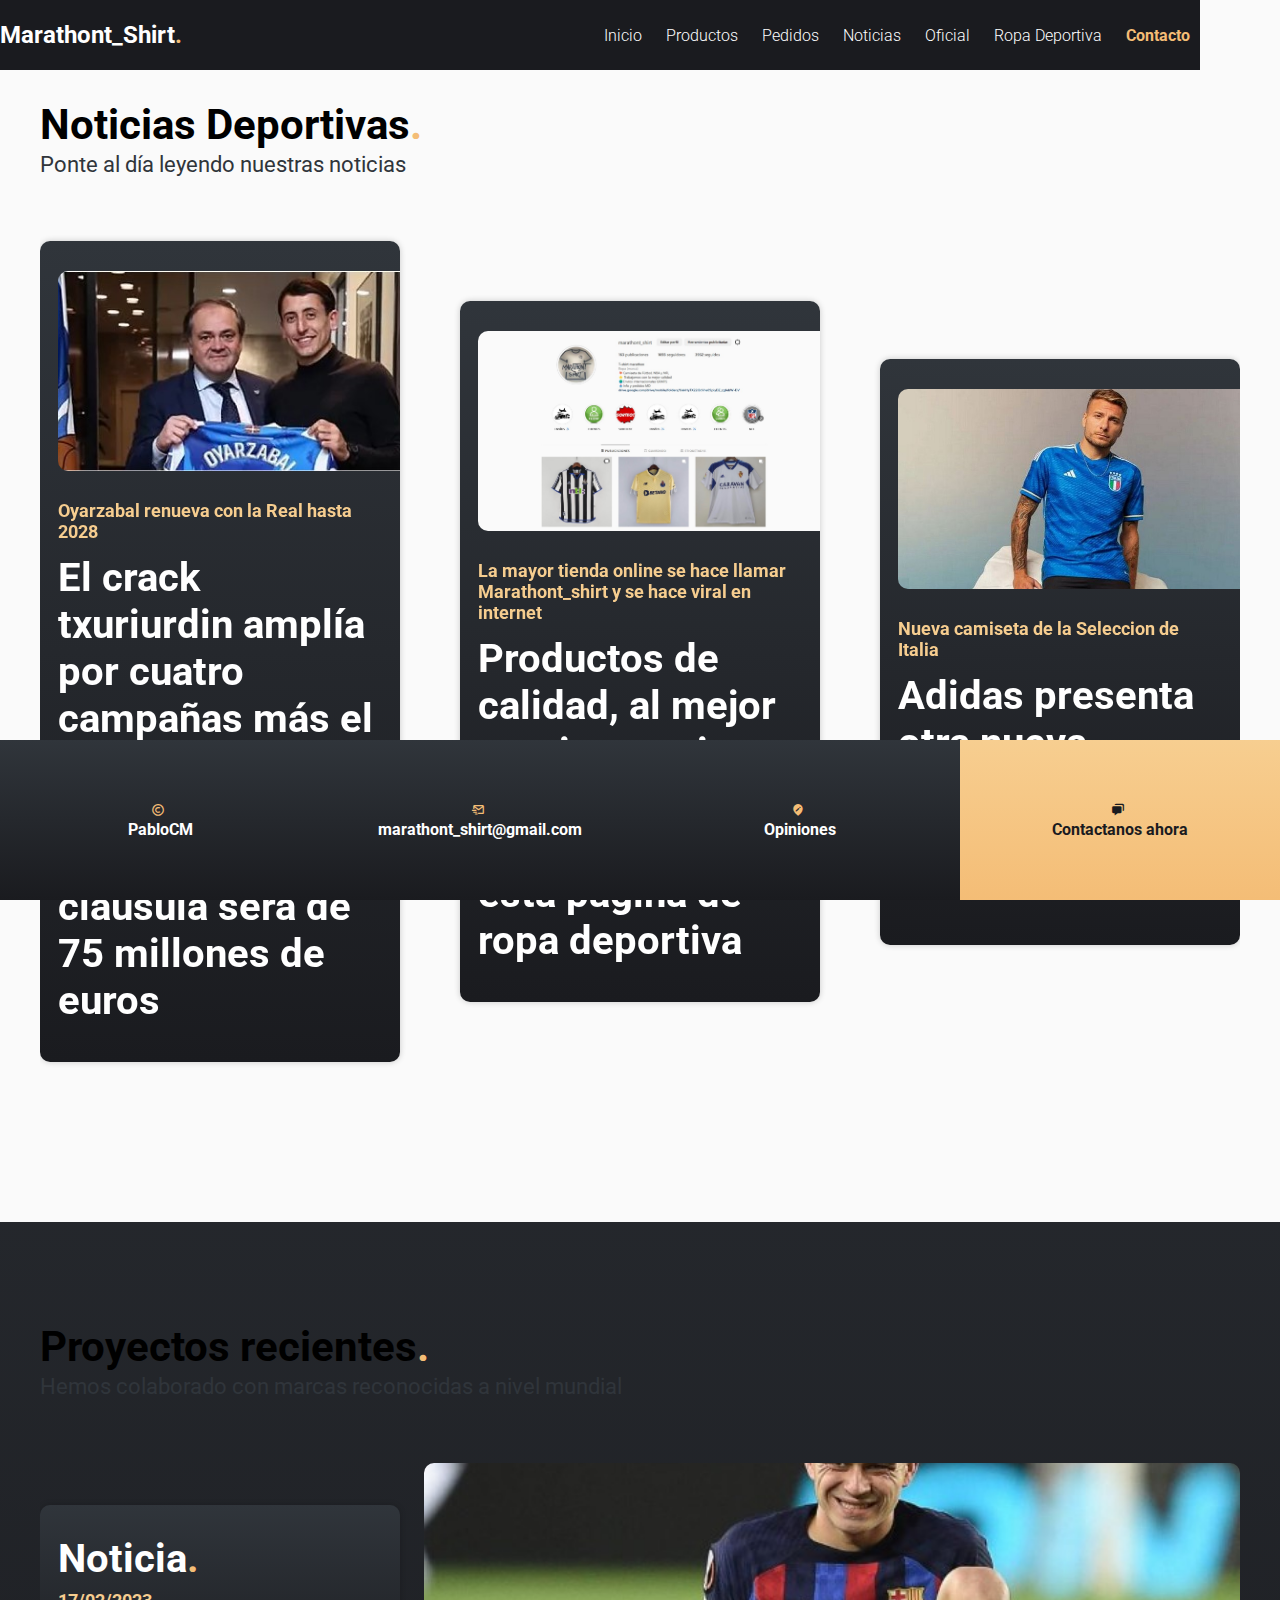
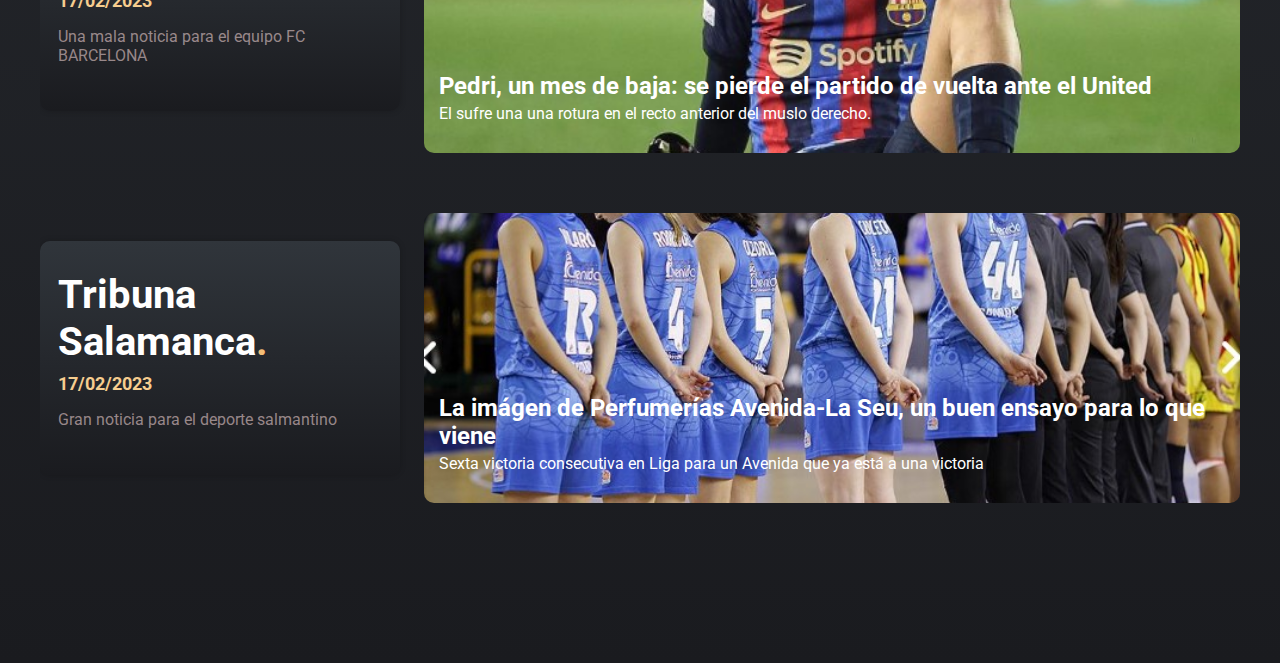
<file: pruebaWEB/html/Noticias.html>
<!DOCTYPE html>
<html lang="en">
<head>
    <meta charset="UTF-8">
    <meta http-equiv="X-UA-Compatible" content="IE=edge">
    <meta name="viewport" content="width=device-width, initial-scale=1.0">
    <link href='https://cdn.jsdelivr.net/npm/boxicons@2.0.5/css/boxicons.min.css' rel='stylesheet'>
    <link rel="stylesheet" href="../css/estilosGenerales.css">
    <link rel="stylesheet" href="../css/estilosNoticias.css">
    <title>Noticias</title>
</head>
<body>

    <!--HEADER-->
    <header class="hero">
        <nav id="nav__hero">
            <div class="container nav__container">
                <div class="logo">
                    <h2 class="logo__name">Marathont_Shirt<span class="point">.</span></h2>
                </div>
                <div class="links">
                    <a href="../index.html" class="link">Inicio</a>
                    <a href="./Productos.html" class="link">Productos</a>
                    <a href="./Pedido.html" class="link">Pedidos</a>
                    <a href="./Noticias.html" class="link">Noticias</a>
                    <a href="https://shop.realmadrid.com/" class="link">Oficial</a>
                    <a href="https://www.decathlon.es/es/" class="link">Ropa Deportiva</a>
                    <a href="https://www.instagram.com/marathont_shirt/" class="link link--active">Contacto</a>
                </div>
            </div>
        </nav>


<!--NOTICIAS-->
    <main>
        <section class="services">
            <div class="container">
                <h2 class="subtitle">Noticias Deportivas<span class="point">.</span></h2>
                <p class="copy__section">Ponte al día leyendo nuestras noticias</p>

                <article class="container-cards">
                    <div class="card">
                        <img src="../img/imagenOyarzabal.jpg" class="card__img">
                        <div class="cards__text">
                            <p class="card__list">Oyarzabal renueva con la Real hasta 2028</p>
                            <h3 class="card__title">El crack txuriurdin amplía por cuatro campañas más el anterior contrato que tenía firmado y su nueva cláusula será de 75 millones de euros</h3>
                        </div>
                    </div>
                    <div class="card">
                        <img src="../img/Noticia.jpg" class="card__img">
                        <div class="cards__text">
                            <p class="card__list">La mayor tienda online se hace llamar Marathont_shirt y se hace viral en internet</p>
                            <h3 class="card__title">Productos de calidad, al mejor precio y envio rapido, comentan los clientes de esta pagina de ropa deportiva</h3>
                        </div>
                    </div>
                    <div class="card">
                        <img src="../img/noticiaItalia.jpg" class="card__img">
                        <div class="cards__text">
                            <p class="card__list">Nueva camiseta de la Seleccion de Italia</p>
                            <h3 class="card__title">Adidas presenta otra nueva camiseta para la Seleccion de Italia</h3>
                        </div>
                    </div>
                </article>
            </div>
        </section>
        <section class="projects container">
            <h2 class="subtitle">Proyectos recientes<span class="point">.</span></h2>
            <p class="copy__section">Hemos colaborado con marcas reconocidas a nivel mundial</p>
            <article class="container-bg">
                <div class="card">
                    <div class="cards__text">
                        <h3 class="card__title">Noticia<span class="point">.</span></h3>
                        <p class="card__date">17/02/2023</p>
                        <p class="card__copy">Una mala noticia para el equipo FC BARCELONA</p>
                    </div>
                </div>
                <div class="background">
                    <img src="../img/pedri.jpg" class="background__img">
                    <div class="background__text">
                        <h3 class="background__title">Pedri, un mes de baja: se pierde el partido de vuelta ante el United</h3>
                        <p class="background__copy">El sufre una ​una rotura en el recto anterior del muslo derecho.</p>
                    </div>
                </div>
                <div class="card">
                    <div class="cards__text">
                        <h3 class="card__title">Tribuna Salamanca<span class="point">.</span></h3>
                        <p class="card__date">17/02/2023</p>
                        <p class="card__copy">Gran noticia para el deporte salmantino</p>

                    </div>
                </div>
                <div class="background">
                    <img src="../img/AVENIDA.jpg" class="background__img">
                    <div class="background__text">
                        <h3 class="background__title">La imágen de Perfumerías Avenida-La Seu, un buen ensayo para lo que viene</h3>
                        <p class="background__copy">Sexta victoria consecutiva en Liga para un Avenida que ya está a una victoria</p>
                    </div>
                </div>
            </article>
        </section>
       


        <!--FOOTER-->
    <footer class="footer">

        <!--CONTACTO-->
        <div class="contact">
            <div class="item__contact">
                <i class='bx bx-copyright contact__icon'></i>
                <h3 class="contact__title">PabloCM</h3>
            </div>
            <div class="item__contact">
                <i class='bx bx-mail-send contact__icon'></i>
                <h3 class="contact__title">marathont_shirt@gmail.com</h3>
            </div>
            <div class="item__contact">
                <i class='bx bxs-edit-location contact__icon'></i>
                <h3 class="contact__title">Opiniones</h3>
            </div>
            <div class="item__contact item__contact--gold">
                <i class='bx bxs-chat contact__icon contact__icon--modifier'></i>
                <h3 class="contact__title">Contactanos ahora</h3>
            </div>
        </div>
    </footer>
        

    
</body>
</html>
</file>
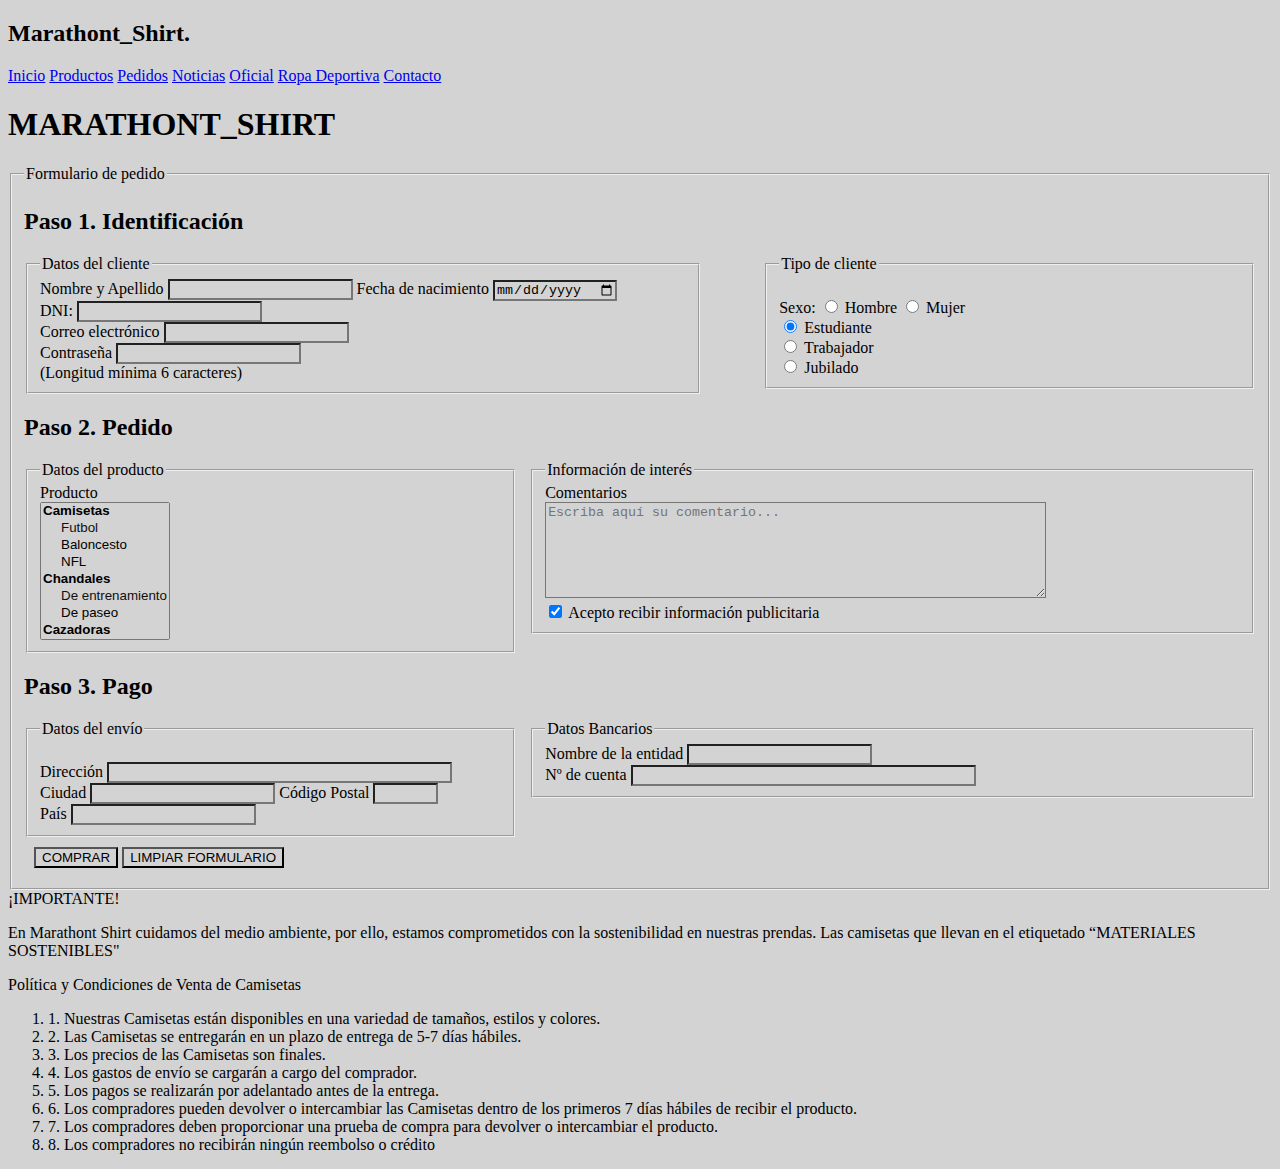
<file: pruebaWEB/html/Pedido.html>
<!DOCTYPE html>
<html lang="en">
<head>
    <meta charset="UTF-8">
    <meta http-equiv="X-UA-Compatible" content="IE=edge">
    <meta name="viewport" content="width=device-width, initial-scale=1.0">
    <link rel="stylesheet" href="../css/estilosFormulario.css">
    <link rel="stylesheet" href="../css/estilosFormulario.css">
    <title>Formulario/title</title>
</head>
<body>

    <!--HEADER-->
    <header class="hero">
        <nav id="nav__hero">
            <div class="container nav__container">
                <div class="logo">
                    <h2 class="logo__name">Marathont_Shirt<span class="point">.</span></h2>
                </div>
                <div class="links">
                    <a href="index.html" class="link">Inicio</a>
                    <a href="./Productos.html" class="link">Productos</a>
                    <a href="./Pedido.html" class="link">Pedidos</a>
                    <a href="./Noticias.html" class="link">Noticias</a>
                    <a href="https://shop.realmadrid.com/" class="link">Oficial</a>
                    <a href="https://www.decathlon.es/es/" class="link">Ropa Deportiva</a>
                    <a href="https://www.instagram.com/marathont_shirt/" class="link link--active">Contacto</a>
                </div>
            </div>
        </nav>



<!--PEDIDO-->
    <h1>MARATHONT_SHIRT</h1>
    <div>
        <form action="#" method="post">
            <fieldset>
                <legend> Formulario de pedido</legend>
                <div id="paso1">
                    <h2>Paso 1. Identificación</h2>
                    <div id="datosCliente">
                        <fieldset>
                            <legend> Datos del cliente</legend>
                            <label for="name">Nombre y Apellido</label>
                            <input type="text" id="Datos">
                            <label for="fecha">Fecha de nacimiento</label>
                            <input type="date" name="fecha">
                            <br>
                            <label for="name">DNI:</label>
                            <input type="text" id="name" pattern="(C) / [A-Z]\w* Nº\d P\w">
                            <br>
                            <label for="email">Correo electrónico</label>
                            <input type="text" id="email">
                            <br>
                            <label for="pass"> Contraseña</label>
                            <input type="password" id="pass" pattern="_\w{0,7}_\S{5}&\d{2 }">
                            <br>(Longitud mínima 6 caracteres)
                        </fieldset>
                    </div>
                    <div id="tipoCliente">
                        <fieldset>
                            <legend>Tipo de cliente</legend><br>
                            <label for="sexo">Sexo:</label>
                            <input type="radio" name="hm" value="h"> Hombre
                            <input type="radio" name="hm" value="m"> Mujer
                            <br>
                            <input type="radio" id="particular" name="tipo" checked>
                            <label for="particular">Estudiante</label>
                            <br>
                            <input type="radio" id="asociacion" name="tipo">
                            <label for="asociacion">Trabajador</label>
                            <br>
                            <input type="radio" id="empresa" name="tipo">
                            <label for="empresa">Jubilado</label>
                        </fieldset>
                    </div>
                </div>
                <div id="paso2">
                    <h2>Paso 2. Pedido</h2>
                    <div id="datosProducto">
                        <fieldset>
                            <legend>Datos del producto</legend>
                            <label for="producto">Producto</label> <br>
                            <select id="producto" name="producto" multiple size="8">
                                    <optgroup label="Camisetas">
                                        <option value="AR01" selected>Futbol</option>
                                        <option value="AR02">Baloncesto</option>
                                        <option value="AR03">NFL</option>
                                    </optgroup>
                                    <optgroup label="Chandales">
                                        <option value="Ex01" selected>De entrenamiento</option>
                                        <option value="Ex02">De paseo</option>
                                    </optgroup>
                                    <optgroup label="Cazadoras">
                                        <option value="mat01" selected>Largas</option>
                                        <option value="mat02">Cortas</option>
                                        <option value="mat03">Con gorro</option>
                                        <option value="mat04">Sin gorro</option>
                                    </optgroup>
                                </select>
                        </fieldset>
                    </div>
                    <div id="infoInteres">
                        <fieldset>
                            <legend>Información de interés</legend>
                            <label for="comentarios"> Comentarios </label><br>
                            <textarea rows="6" cols="60" id="comentarios" placeholder="Escriba aquí su comentario..."></textarea>
                            <br>
                            <input type="checkbox" id="publi" value="si" checked>
                            <label for="publi">Acepto recibir información publicitaria</label>
                        </fieldset>
                    </div>
                </div>
                <div id="paso3">
                    <h2>Paso 3. Pago</h2>
                    <div id="datosPedido">
                        <div id="datosEnvio">
                            <fieldset>
                                <legend>Datos del envío</legend>
                                <br>
                                <label for="dire">Dirección</label>
                                <input type="text" id="dire" size="40">
                                <br>
                                <label for="ciudad">Ciudad</label>
                                <input type="text" id="ciudad" size="20">
                                <label for="codigo">Código Postal</label>
                                <input type="text" id="codigo" size="5">
                                <br>
                                <label for="pais">País</label>
                                <input type="text">
                            </fieldset>
                        </div>
                        <div id="datosBancarios">
                            <fieldset>
                                <legend>Datos Bancarios</legend>
                                <label for="entidad">Nombre de la entidad</label>
                                <input type="text" id="entidad" size="20">
                                <br>
                                <label for="nCuenta">Nº de cuenta</label>
                                <input type="text" id="nCuenta" size="40">
                            </fieldset>
                        </div>
                    </div>
                </div>
                <div id="botones">
                    <button type="submit">COMPRAR</button>
                    <button type="reset">LIMPIAR FORMULARIO</button>
                </div>
            </fieldset>
        </form>
    </div>


    <!--INFORMACION-->

    <div class="informacion">¡IMPORTANTE!
   
        <p>En Marathont Shirt cuidamos del medio ambiente, por ello, estamos comprometidos con la sostenibilidad en
            nuestras prendas.
            Las camisetas que llevan en el etiquetado “MATERIALES SOSTENIBLES" </p>
        <p>Política y Condiciones de Venta de Camisetas
        <ol>
            <li>1. Nuestras Camisetas están disponibles en una variedad de tamaños, estilos y colores.</li>

            <li> 2. Las Camisetas se entregarán en un plazo de entrega de 5-7 días hábiles.</li>

            <li>3. Los precios de las Camisetas son finales.</li>

            <li>4. Los gastos de envío se cargarán a cargo del comprador.</li>

            <li> 5. Los pagos se realizarán por adelantado antes de la entrega.</li>

            <li> 6. Los compradores pueden devolver o intercambiar las Camisetas dentro de los primeros 7 días hábiles
                de recibir el producto.</li>
            <li> 7. Los compradores deben proporcionar una prueba de compra para devolver o intercambiar el producto.
            </li>

            <li> 8. Los compradores no recibirán ningún reembolso o crédito </li>
        </ol>
   
    </div>

    <!--FOOTER
    <footer class="footer">

        CONTACTO
        <div class="contact">
            <div class="item__contact">
                <i class='bx bx-copyright contact__icon'></i>
                <h3 class="contact__title">PabloCM</h3>
            </div>
            <div class="item__contact">
                <i class='bx bx-mail-send contact__icon'></i>
                <h3 class="contact__title">marathont_shirt@gmail.com</h3>
            </div>
            <div class="item__contact">
                <i class='bx bxs-edit-location contact__icon'></i>
                <h3 class="contact__title">Opiniones</h3>
            </div>
            <div class="item__contact item__contact--gold">
                <i class='bx bxs-chat contact__icon contact__icon--modifier'></i>
                <h3 class="contact__title">Contactanos ahora</h3>
            </div>
        </div>
    </footer>
-->
</body>
</html>
</file>
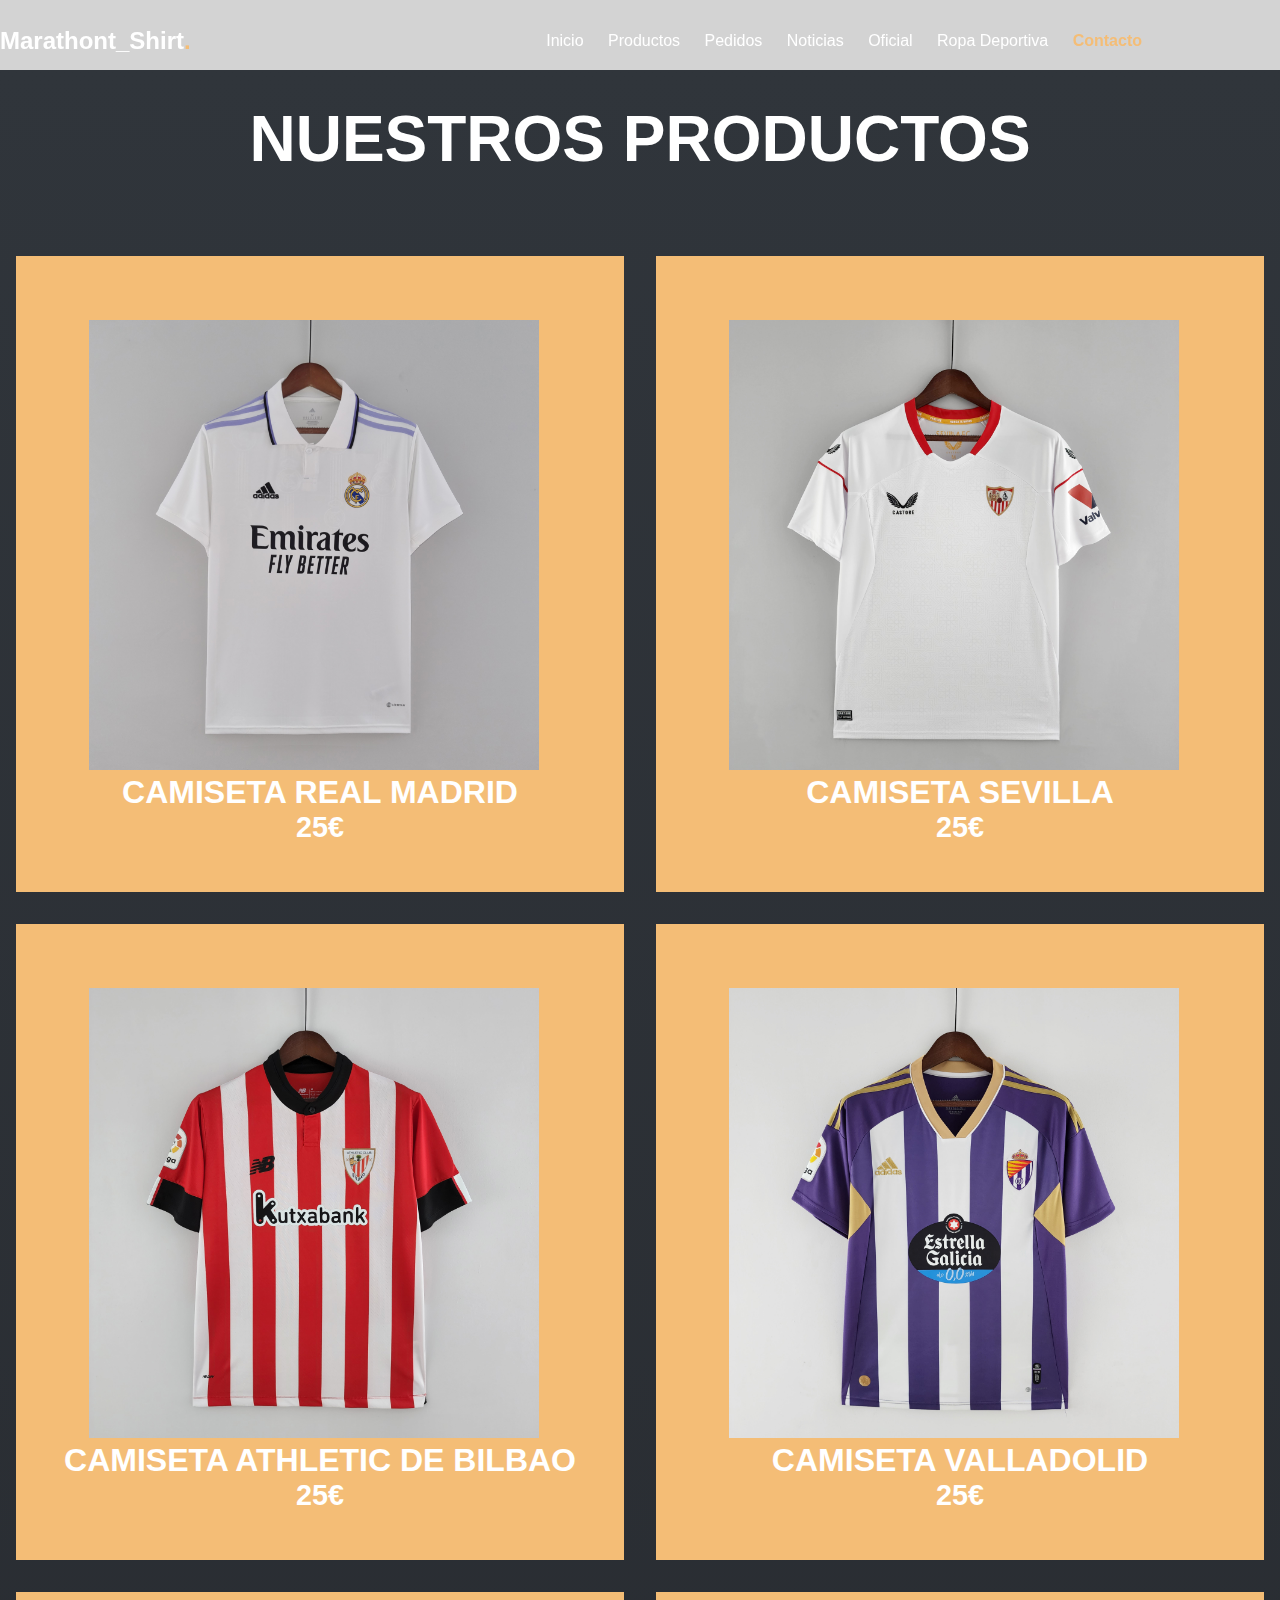
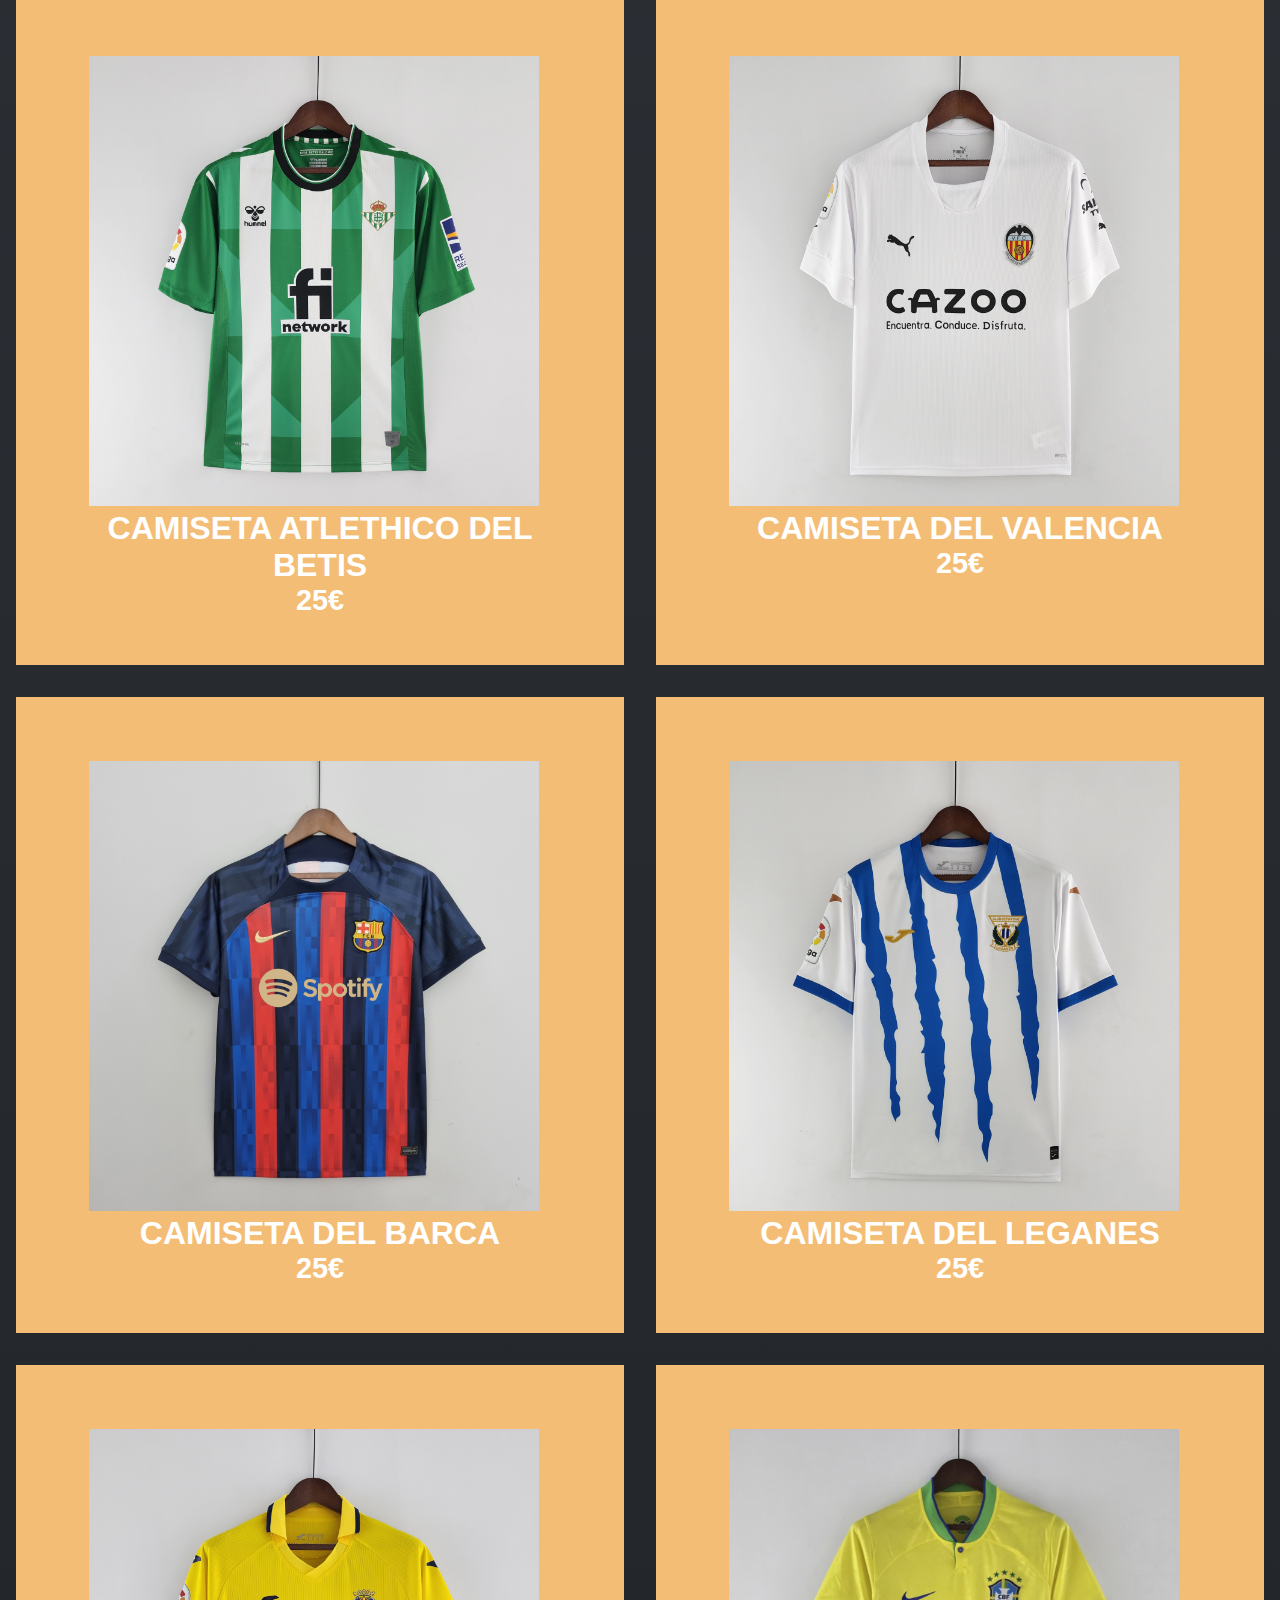
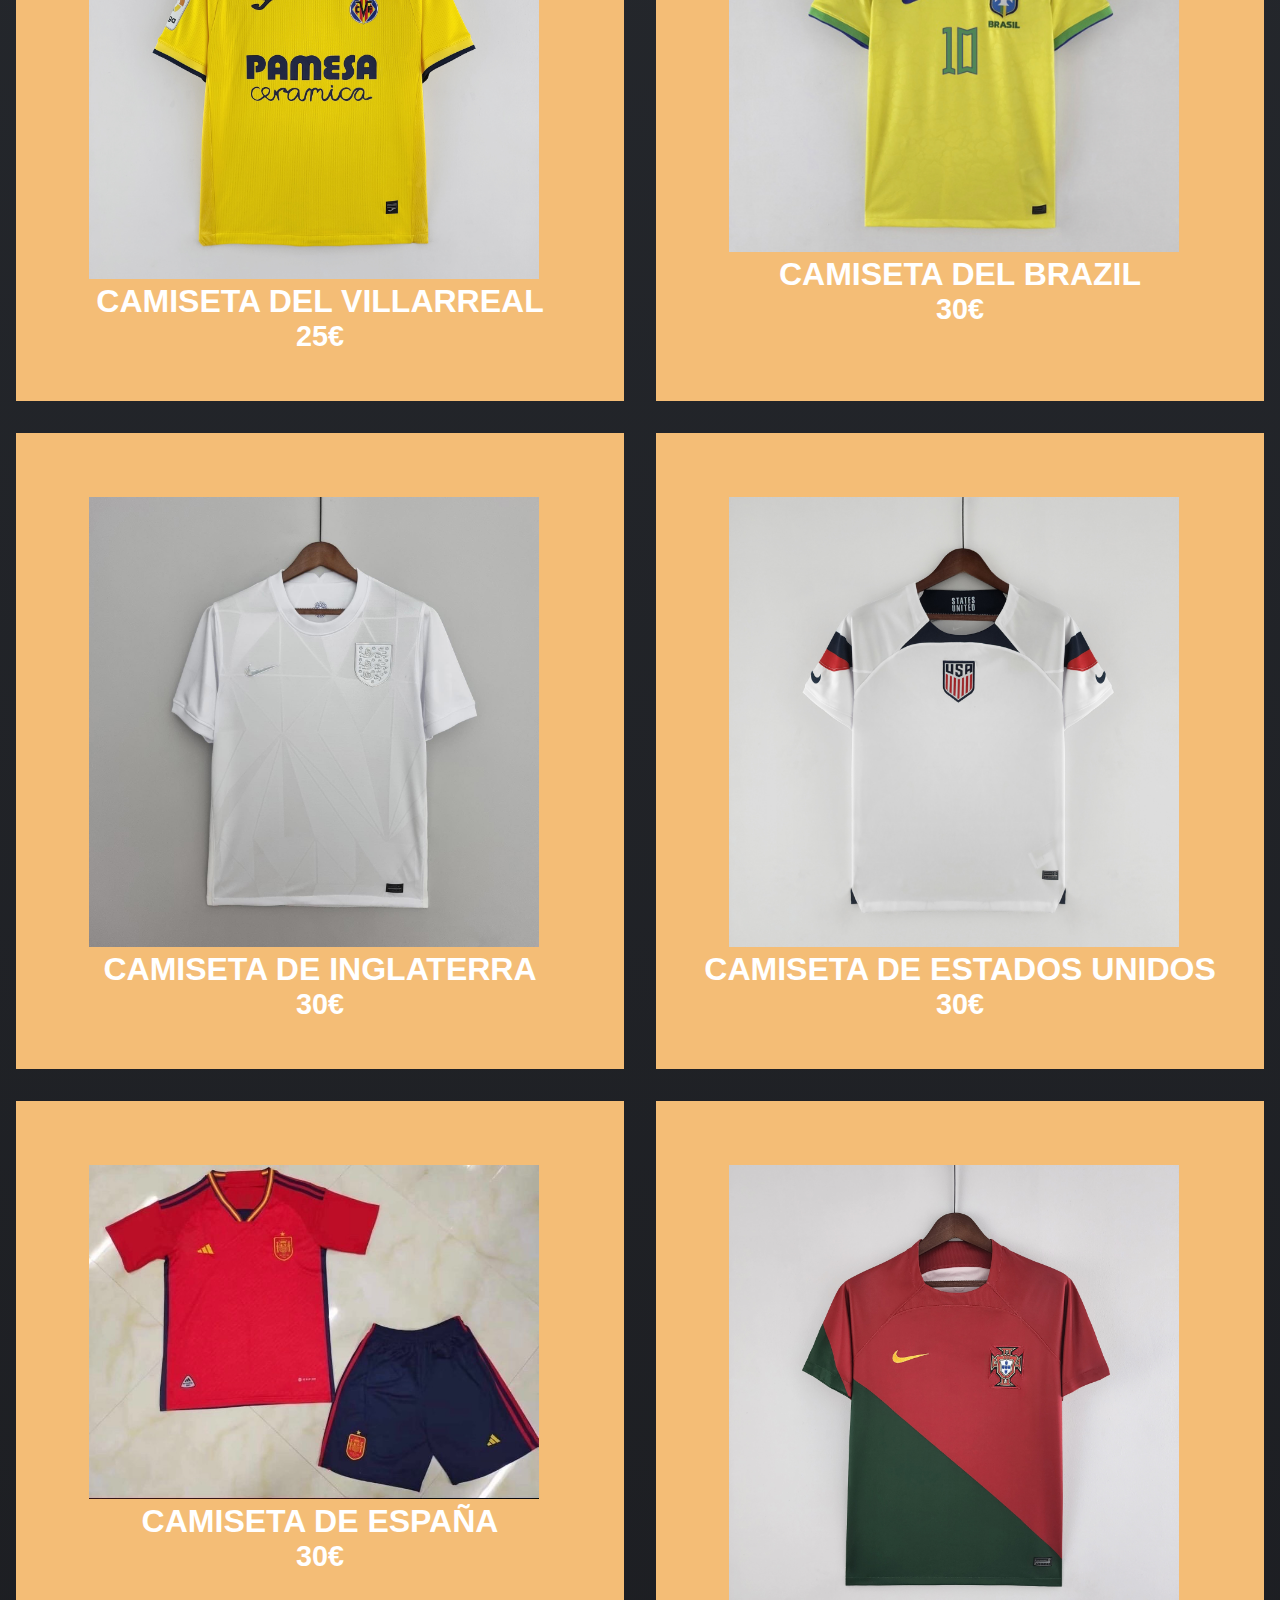
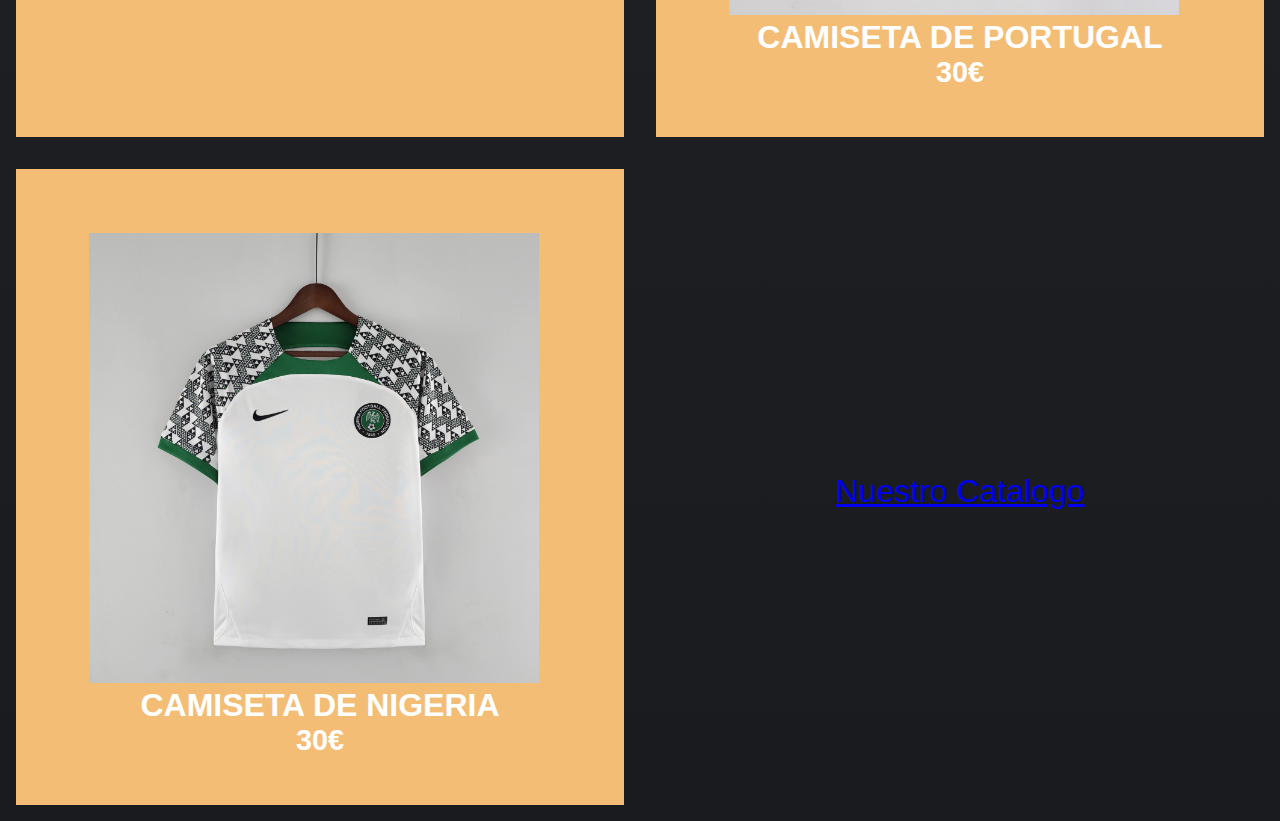
<file: pruebaWEB/html/Productos.html>
<!DOCTYPE html>
<html lang="en">
<head>
    <meta charset="UTF-8">
    <meta http-equiv="X-UA-Compatible" content="IE=edge">
    <meta name="viewport" content="width=device-width, initial-scale=1.0">
    <link rel="stylesheet" href="../css/estilosGenerales.css">
    <link rel="stylesheet" href="../css/EstilosProductos.css">
    <title>Productos</title>
</head>
<body>

   <!--HEADER-->
   <header class="hero">
    <nav id="nav__hero">
        <div class="container nav__container">
            <div class="logo">
                <h2 class="logo__name">Marathont_Shirt<span class="point">.</span></h2>
            </div>
            <div class="links">
                <a href="index.html" class="link">Inicio</a>
                <a href="./Productos.html" class="link">Productos</a>
                <a href="./Pedido.html" class="link">Pedidos</a>
                <a href="./html/Noticias.html" class="link">Noticias</a>
                <a href="https://shop.realmadrid.com/" class="link">Oficial</a>
                <a href="https://www.decathlon.es/es/" class="link">Ropa Deportiva</a>
                <a href="https://www.instagram.com/marathont_shirt/" class="link link--active">Contacto</a>
            </div>
        </div>
    </nav>

    
        <!-- PRODUCTOS-->
            <!--INICIO PRODUCTO-->
            <main class="contenedor">
                <h1 class="nuestrosproductos">NUESTROS PRODUCTOS</h1>
                <div class="productos">

                    <!--INICIO PRODUCTO-->
                    <div class="producto">
                        <div class="productos-blanco">
                            <img src="../img/Real Madrid.JPG" alt="Real Madrid">
                        </div>
                        <div class="producto-informacion">
                            <p class="producto-nombre">Camiseta Real Madrid</p>
                            <p class="producto-precio">25€</p>
                        </div>

                    </div>



                

                <!--INICIO PRODUCTO-->
                <div class="producto">
                    <div class="productos-blanco">
                        <img src="../img/sevilla.JPG" alt="Sevilla">
                    </div>
                    <div class="producto-informacion">
                        <p class="producto-nombre">Camiseta Sevilla</p>
                        <p class="producto-precio">25€</p>
                    </div>

                </div>

                <!--INICIO PRODUCTO-->
                <div class="producto">
                    <div class="productos-blanco">
                        <img src="../img/bilbao.JPG" alt="bilbao">
                    </div>
                    <div class="producto-informacion">
                        <p class="producto-nombre">Camiseta Athletic de Bilbao</p>
                        <p class="producto-precio">25€</p>
                    </div>

                </div>
                <!--INICIO PRODUCTO-->
                <div class="producto">
                    <div class="productos-blanco">
                        <img src="../img/valladolid.JPG" alt="Valladolid">
                    </div>
                    <div class="producto-informacion">
                        <p class="producto-nombre">Camiseta Valladolid</p>
                        <p class="producto-precio">25€</p>
                    </div>

                </div>

                <!--INICIO PRODUCTO-->
                <div class="producto">
                    <div class="productos-blanco">
                        <img src="../img/betis.JPG" alt="betis">
                    </div>
                    <div class="producto-informacion">
                        <p class="producto-nombre">Camiseta Atlethico del Betis</p>
                        <p class="producto-precio">25€</p>
                    </div>

                </div>
                <!--INICIO PRODUCTO-->
                <div class="producto">
                    <div class="productos-blanco">
                        <img src="../img/valencia.JPG" alt="valencia">
                    </div>
                    <div class="producto-informacion">
                        <p class="producto-nombre">Camiseta del valencia</p>
                        <p class="producto-precio">25€</p>
                    </div>

                </div>

                <!--INICIO PRODUCTO-->
                <div class="producto">
                    <div class="productos-blanco">
                        <img src="../img/barsa.JPG" alt="barcelona">
                    </div>
                    <div class="producto-informacion">
                        <p class="producto-nombre">Camiseta del Barca</p>
                        <p class="producto-precio">25€</p>
                    </div>
               
             </div>


             <!--INICIO PRODUCTO-->
             <div class="producto">
                <div class="productos-blanco">
                    <img src="../img/Leganes.JPG" alt="Leganes">
                </div>
                <div class="producto-informacion">
                    <p class="producto-nombre">Camiseta del Leganes</p>
                    <p class="producto-precio">25€</p>
                </div>
            </div>

            <!--INICIO PRODUCTO-->
            <div class="producto">
                <div class="productos-blanco">
                    <img src="../img/Villarreal.JPG" alt="Villarreal">
                </div>
                <div class="producto-informacion">
                    <p class="producto-nombre">Camiseta del Villarreal</p>
                    <p class="producto-precio">25€</p>
                </div>
</div>
        

               
                <!--INICIO PRODUCTO-->
            <div class="producto">
                <div class="productos-blanco">
                    <img src="../img/BRAZIL.PNG" alt="Brasil">
                </div>
                <div class="producto-informacion">
                    <p class="producto-nombre">Camiseta del Brazil</p>
                    <p class="producto-precio">30€</p>
                </div>
            </div>

                 <!--INICIO PRODUCTO-->
            <div class="producto">
                <div class="productos-blanco">
                    <img src="../img/INGLATERRA.jpg" alt="Inglaterra">
                </div>
                <div class="producto-informacion">
                    <p class="producto-nombre">Camiseta de Inglaterra</p>
                    <p class="producto-precio">30€</p>
                </div>
            </div>


                 <!--INICIO PRODUCTO-->
            <div class="producto">
                <div class="productos-blanco">
                    <img src="../img/USA.JPG" alt="USA">
                </div>
                <div class="producto-informacion">
                    <p class="producto-nombre">Camiseta de Estados Unidos</p>
                    <p class="producto-precio">30€</p>
                </div>
            </div>

             <!--INICIO PRODUCTO-->
             <div class="producto">
                <div class="productos-blanco">
                    <img src="../img/ESPAÑA.jpg" alt="España">
                </div>
                <div class="producto-informacion">
                    <p class="producto-nombre">Camiseta de España</p>
                    <p class="producto-precio">30€</p>
                </div>
            </div>

             <!--INICIO PRODUCTO-->
             <div class="producto">
                <div class="productos-blanco">
                    <img src="../img/Portugal.JPG" alt="Portugal">
                </div>
                <div class="producto-informacion">
                    <p class="producto-nombre">Camiseta de Portugal</p>
                    <p class="producto-precio">30€</p>
                </div>
            </div>

            <!--INICIO PRODUCTO-->
            <div class="producto">
                <div class="productos-blanco">
                    <img src="../img/Nigeria.JPG" alt="Nigeria">
                </div>
                <div class="producto-informacion">
                    <p class="producto-nombre">Camiseta de Nigeria</p>
                    <p class="producto-precio">30€</p>
                </div>
            </div>

             
            <p class="Catalogo"><a href="https://drive.google.com/drive/u/0/folders/1JekHyTX22iBcVhe89piyDZ_zg1ebW-DV">Nuestro Catalogo</a></p>
            
    



                   <!--FOOTER-->
 <!--    <footer class="footer">

        <div class="contact">
            <div class="item__contact">
                <i class='bx bx-copyright contact__icon'></i>
                <h3 class="contact__title">PabloCM</h3>
            </div>
            <div class="item__contact">
                <i class='bx bx-mail-send contact__icon'></i>
                <h3 class="contact__title">marathont_shirt@gmail.com</h3>
            </div>
            <div class="item__contact">
                <i class='bx bxs-edit-location contact__icon'></i>
                <h3 class="contact__title">Opiniones</h3>
            </div>
            <div class="item__contact item__contact--gold">
                <i class='bx bxs-chat contact__icon contact__icon--modifier'></i>
                <h3 class="contact__title">Contactanos ahora</h3>
            </div>
        </div>
    </footer>
-->
</body>
</html>
</file>
<file: pruebaWEB/css/estilosGenerales.css>
html{
    background-color: lightgray;
}


/* Selecciona el elemento raíz del documento:
   <html> en el caso de HTML */
   :root{
    --gold1:#F4BD76;
    --gold2:#F6CD8F;
    --gray:#ffffff80;
    --gray2:#f7d9d990;
    --black1: #1A1B1F;
    --black2: #30353B;
    --shadow: 0 8px 8px;
    --color_shadow: #00000033;
}

*{
    margin: 0;
    padding:0;
    box-sizing: border-box;
}

body{
    font-family: 'Roboto', sans-serif;
}



/*CABECERA*/
.container{
    width: 90%;
    max-width: 1200px;
    margin: 0 auto;
    overflow: hidden;
    padding:100px 0;
    height: auto;
}

.container--modifier{
    width: 60%;
}

.hero{
    width: 100%;
    min-height: 100vh;
    background: linear-gradient(180deg, var(--black2) 0%, var(--black1) 100%);
   
}

#nav__hero{
    position: absolute;
    position: fixed;
    color: #fff;
    height: 70px;
    border-bottom: 1px solid rgba(255,255,255, 0.1);
 
    
}

.nav__container{
    display: flex;
    align-items: center;
    justify-content: space-between;
    height: inherit;
    padding: 0;
    position: fixed;
}

.logo__name{
    font-size: 24px;
}

.link{
    display: inline-block;
    color: inherit;
    text-decoration: none;
    font-weight: 300;
    padding: 10px;
}

.link--active{
    color: var(--gold1);
    font-weight: 700;
}

.point{
    color: var(--gold1);
}

.hero__main{
    height: calc(100vh - 70px);
    display: flex;
    justify-content: space-between;
    align-items: center;
    padding:0;
}

.mockup{
    object-fit: cover;
    width: 48%;
    max-height: 90vh;
}
</file>
<file: pruebaWEB/css/styles.css>
@import url('https://fonts.googleapis.com/css2?family=Roboto:wght@300;400;700&display=swap');


/* Selecciona el elemento raíz del documento:
   <html> en el caso de HTML */
:root{
    --gold1:#F4BD76;
    --gold2:#F6CD8F;
    --gray:#ffffff80;
    --gray2:#f7d9d990;
    --black1: #1A1B1F;
    --black2: #30353B;
    --shadow: 0 8px 8px;
    --color_shadow: #00000033;
}

*{
    margin: 0;
    padding:0;
    box-sizing: border-box;
}

body{
    font-family: 'Roboto', sans-serif;
}



/*CABECERA*/
.container{
    width: 90%;
    max-width: 1200px;
    margin: 0 auto;
    overflow: hidden;
    padding:100px 0;
    height: auto;
}

.container--modifier{
    width: 60%;
}

.hero{
    width: 100%;
    min-height: 100vh;
    background: linear-gradient(180deg, var(--black2) 0%, var(--black1) 100%);
   
}

#nav__hero{
    position: absolute;
    position: fixed;
    color: #fff;
    height: 70px;
    border-bottom: 1px solid rgba(255,255,255, 0.1);
 
    
}

.nav__container{
    display: flex;
    align-items: center;
    justify-content: space-between;
    height: inherit;
    padding: 0;
    position: fixed;
}

.logo__name{
    font-size: 24px;
}

.link{
    display: inline-block;
    color: inherit;
    text-decoration: none;
    font-weight: 300;
    padding: 10px;
}

.link--active{
    color: var(--gold1);
    font-weight: 700;
}

.point{
    color: var(--gold1);
}

.hero__main{
    height: calc(100vh - 70px);
    display: flex;
    justify-content: space-between;
    align-items: center;
    padding:0;
}

.mockup{
    object-fit: cover;
    width: 48%;
    max-height: 90vh;
    transition: background-color 2s linear 1s, transform 3s;
}
.mockup:hover {
    transform: rotateY(180deg);
  }
  



/* Dentro de la cabecera SECTION*/
.hero__textos{
    width: 48%;
}

.title{
    font-size: 56px;
    font-weight: 300;
    color: #fff;
}

.title--active{
    color: var(--gold1);
    font-weight: 700;
}

.copy{
    font-size: 24px;
    color: var(--gray);
    text-shadow: var(--shadow)  var(--color_shadow);
    margin: 15px 0;
}

.copy__active{
    font-weight: 700;
}

.cta{
    padding: 20px 30px;
    display: inline-block;
    background: linear-gradient(180deg, #F7CE90 0%, #F4BD76 100%);
    text-decoration: none;
    color: var(--black2);
    font-weight: 700;
    box-shadow: var(--shadow) var(--color_shadow);
    border-radius: 6px;
}





/*PUBLICIDAD*/
.PublicidadDerecha{
width: 240px;
float:left;
position: sticky;
top: 0px;
left: 40px;

}

.PublicidadIzquierda{
position: sticky;
float: right;
width: 245px;
top: 0px;
right: 100px;

}

/*CLIENTES*/


.subtitle{
    font-size: 42px;
    text-align: center;
}

.subtitle--modifier{
    text-align: center;
    margin-bottom: 16px;
}

.copy__section{
    color: var(--black2);
    font-size: 22px;
    line-height: 32px;
    margin-bottom: 60px;
    text-align: center;
}

.copy__section--modifier{
    text-align: center;
    margin-bottom: 32px;
}

.container-cards{
    display: flex;
    justify-content: space-between;
    align-items: center;
    flex-wrap: wrap;
}

.testimony-container{
    display: flex;
    justify-content: space-between;
    align-items: center;
    flex-wrap: wrap;
   text-align: center;
}

.testimony__card{
    width: 30%;
    height: 500px;
    background: linear-gradient(180deg, var(--black2) 0%, var(--black1) 100%);
    border-radius: 10px;
    position: relative;
    margin-bottom: 30px;
}

.testimony__img{
    width: 100%;
    height: 100%;
    border-radius: inherit;
    object-fit: cover;
    object-position: center top;
}

/*INFORMACION*/
.caja{
        font-family: sans-serif; 
        font-size: 18px; 
        font-weight: 400; 
        color: #ffffff; 
        background:#ee0467;
        border: green solid;
}

/* FOOTER */
.footer{
    background: #fafafa; 
    position: absolute;
    position: fixed;
    bottom: 0;
    width: 100%;
    height: 10em;
}

.footer__caption{
    display: flex;
    flex-wrap: wrap-reverse;
    justify-content: space-evenly;
}


.title__footer{
    font-size: 24px;
    margin-bottom: 32px;
}

.download{
    width: 50%;
}

.download__app{
    display: flex;
}

.download__item{
    display: flex;
    padding: 18px 12px;
    border-radius: 6px;
    border: 1px solid var(--black2);
    width: 42%;
    align-items: center;
    margin-right: 20px;
    margin-bottom: 16px;
}

.download__logo{
    font-size: 40px;
    margin-right: 20px;
}

.download__title{
    font-size: 18px;
}

.footer__copy{
    width: 100%;
    color: var(--black2);
    display: flex;
    flex-wrap: wrap;
}

.copyright{
    width: 100%;
}

.politica__privacidad{
    color: inherit;
    text-decoration: none;
    display: inline-block;
    margin-top: 10px;
}

.politica__privacidad:hover{
    text-decoration: underline;
}

.politica__privacidad--margin{
    margin-right: 10px;
}

.get-email{
    width: 50%;
}

.socialmedia{
    margin-top: 24px;
    display: flex;
    color: var(--black2);
}

.socialmedia__icon{
    font-size: 18px;
    margin-right: 30px;
    display: inline-block;
}

.socialmedia__legend{
    color: var(--black2);
    margin-right: 16px;
}

.contact{
    display: flex;
    width: 100%;
    flex-wrap: wrap;
    color: #fff;
    position:fixed;
    position: absolute;
    height: 3rem;

}

.item__contact{
    width: 25%;
    padding: 60px 0;
    text-align: center;
    background: linear-gradient(180deg, var(--black2) 0%, var(--black1) 100%);

}


.item__contact--gold{
    background: linear-gradient(180deg, #F7CE90 0%, #F4BD76 100%);
    color: var(--black1);
}

.contact__icon{
    font-size: 14px;
    color: var(--gold1);
    line-height: 20px;
    margin-right: 4px;
}

.contact__icon--modifier{
    color: var(--black1);
}

.contact__title{
    font-size: 16px;
    line-height: 20px;
}
</file>
<file: Mi pagina web DEFINITIVA/ESTILOS/estilosFormulario.css>
/*FORMULARIO*/

#paso1 {
    overflow: hidden;
}
#legend{
    right: 100%;
}
#datosCliente {
    float: left;
    width: 55%;
}
#tipoCliente {
    float: right;
    width: 40%;
}

#paso2 {
    overflow: hidden;
}
#datosProducto {
    float: left;
    width: 40%;
}
#infoInteres {
    float: right;
    width: 59%;
}

#datosPedido {
    clear: both;
    overflow: hidden;
}
#datosEnvio {
    float: left;
    width: 40%;
}
#datosBancarios {
    float: right;
    width: 59%;
}
#botones {
    padding: 10px;
}
</file>
<file: pruebaWEB/css/estilosNoticias.css>
@import url('https://fonts.googleapis.com/css2?family=Roboto:wght@300;400;700&display=swap');

:root{
    --gold1:#F4BD76;
    --gold2:#F6CD8F;
    --gray:#ffffff80;
    --gray2:#f7d9d990;
    --black1: #1A1B1F;
    --black2: #30353B;
    --shadow: 0 8px 8px;
    --color_shadow: #00000033;
}



.container{
    
    width: 140%;
    max-width: 1200px;
    margin: 0 auto;
    overflow: hidden;
    padding:100px 0;
    height: auto;
}

.container--modifier{
    width: 60%;
}

.hero{
    width: 100%;
    min-height: 100vh;
    background: linear-gradient(180deg, var(--black2) 0%, var(--black1) 100%);
}

.nav__hero{
    color: #fff;
    height: 70px;
    border-bottom: 1px solid rgba(255,255,255, 0.1);
}

.nav__container{
    background: #1A1B1F;
    display: flex;
    align-items: center;
    justify-content: space-between;
    height: inherit;
    padding: 0;
    width: 140%;
    
}

.logo__name{
    font-size: 24px;
}

.link{
    display: inline-block;
    color: inherit;
    text-decoration: none;
    font-weight: 300;
    padding: 10px;
}

.link--active{
    color: var(--gold1);
    font-weight: 700;
}

.point{
    color: var(--gold1);
}

.hero__main{
    height: calc(100vh - 70px);
    display: flex;
    justify-content: space-between;
    align-items: center;
    padding:0;
}

.mockup{
    object-fit: cover;
    width: 48%;
    max-height: 90vh;
}

.hero__textos{
    width: 48%;
}

.title{
    font-size: 56px;
    font-weight: 300;
    color: #fff;
}

.title--active{
    color: var(--gold1);
    font-weight: 700;
}

.copy{
    font-size: 24px;
    color: var(--gray);
    text-shadow: var(--shadow)  var(--color_shadow);
    margin: 15px 0;
}

.copy__active{
    font-weight: 700;
}

.cta{
    padding: 20px 30px;
    display: inline-block;
    background: linear-gradient(180deg, #F7CE90 0%, #F4BD76 100%);
    text-decoration: none;
    color: var(--black2);
    font-weight: 700;
    box-shadow: var(--shadow) var(--color_shadow);
    border-radius: 6px;
}

/* services */

.services{
    background: #fafafa;
}

.subtitle{
    font-size: 42px;
}

.subtitle--modifier{
    text-align: center;
    margin-bottom: 16px;
}

.copy__section{
    color: var(--black2);
    font-size: 22px;
    line-height: 32px;
    margin-bottom: 60px;
}

.copy__section--modifier{
    text-align: center;
    margin-bottom: 32px;
}

.container-cards{
    display: flex;
    justify-content: space-between;
    align-items: center;
    flex-wrap: wrap;
}

.card{
    width: 30%;
    padding: 30px 0;
    overflow: hidden;
    background: linear-gradient(180deg, var(--black2) 0%, var(--black1) 100%);
    border-radius: 10px;
    position: relative;
    text-align: right;
    margin-bottom: 60px;
    box-shadow: 0 0 6px var(--color_shadow);
}

.card__img{
    width: 95%;
    height: 200px;
    object-fit: cover;
    border-radius: 10px 0 0 10px;
}

.cards__text{
    text-align: left;
    width: 90%;
    margin:0 auto;
}

.card__list{
    color: var(--gold2);
    font-weight: 700;
    margin: 25px 0 12px ;
    font-size: 18px;
}


.card__title{
    font-size: 40px;
    color: #fff;
    margin-bottom: 8px;
}

.card__copy{
    color: var(--gray2);
    margin-bottom: 16px;
}

.card__button{
    display: block;
    background: linear-gradient(180deg, #F7CE90 0%, #F4BD76 100%);
    border-radius: 6px;
    text-decoration: none;
    width: 100%;
    color: var(--black1);
    font-weight: 700;
    text-align: center;
    padding: 12px 0;
}

.card__date{
    color: var(--gold2);
    font-size: 18px;
    font-weight: bold;
    margin-bottom: 16px;
}

.container-bg{
    display: flex;
    justify-content: space-between;
    align-items: center;
    flex-wrap: wrap;
}


.background{
    width: 68%;
    height: 290px;
    border-radius: 10px;
    position: relative;
    margin-bottom: 60px;
}

.background__img{
    width: 100%;
    height: 100%;
    object-fit: cover;
    border-radius: inherit;
}

.background__text{
    position: absolute;
    width: 100%;
    bottom: 30px;
    left: 15px;
    color: #fff;
}

.background__title{
    font-size: 24px;
    margin-bottom: 4px;
}

.testimony{
    background: #fafafa;
}

.testimony-container{
    display: flex;
    justify-content: space-between;
    align-items: center;
    flex-wrap: wrap;
}

.testimony__card{
    width: 30%;
    height: 500px;
    background: linear-gradient(180deg, var(--black2) 0%, var(--black1) 100%);
    border-radius: 10px;
    position: relative;
    margin-bottom: 30px;
}

.testimony__img{
    width: 100%;
    height: 100%;
    border-radius: inherit;
    object-fit: cover;
    object-position: center top;
}

.testimony__copy{
    position: absolute;
    bottom: 20px;
    left: 5%;
    width: 90%;
    background: linear-gradient(180deg, var(--black2) 0%, var(--black1) 100%);
    color: #fff;
    margin: 0 auto;
    border-radius: 10px;
    box-shadow: var(--shadow) var(--color_shadow);
    padding: 15px 8px;
    display: flex;
    align-items: center;
}

.testimony__copy--modifier{
    background: none;
    box-shadow: none;
}

.testimony__logo{
    font-size: 40px;
    margin-right: 15px;
    display: inline-block;
}

.testimony__name{
    font-size: 24px;
    line-height:28px;
}

.testimony__position{
    color: var(--gray);
}

.testimony__text{
    padding: 40px 0;
    width: 90%;
    margin: 0 auto;
    color: #fff;
}

.google__logo{
    margin-bottom: 20px;
}


.testimony__history{
    font-size: 21px;
    font-weight: 300;
}


.testimony__info{
    width: 70%;
}

.logo--picture{
    width: 40px;
    height: 40px;
    object-fit: cover;
    border-radius: 50%;
    object-position: center top;
}

/* check */

.check{
    display: flex;
    justify-content: space-evenly;
    flex-wrap: wrap;
    margin: 0 auto;
}

.check__item{
    width: 30%;
    padding-right: 10px;
    display: flex;
    border-right: 2px solid var(--black2);
}

.bx-check{
    background: linear-gradient(180deg, var(--black2) 0%, var(--black1) 100%);
    display: inline-block;
    width: 40px;
    height: 40px;
    text-align: center;
    margin-right: 20px;
    color: #fff;
    border-radius: 50%;
    font-size: 40px;
}

.check__number{
    font-weight: 700;
}

.check__copy{
    font-weight: 300;
}

.newsletter{
    width: 60%;
    margin: 0 auto;
    margin-top: 40px;
    height: auto;
    font-family: inherit;
    position: relative;
    border-radius: 6px;
}

.newsletter--modifier{
    margin: 0;
    width: 80%;
}

.newsletter__input{
    width: 100%;
    height: 100%;
    padding: 22px 10px;
    outline: none;
    font-family: inherit;
    border-radius: 6px;
    border: 1px solid var(--black1)
}

.newsletter__submit{
    position: absolute;
    right: 8px;
    top: 10%;
    height: 80%;
    background: linear-gradient(180deg, var(--black2) 0%, var(--black1) 100%);
    color: #fff;
    padding: 0 15px;
    border: none;
    border-radius: 6px;
    font-family: inherit;
    font-weight: 700;
    cursor: pointer;
}


/*FOOTER*/

.footer{
    background: #fafafa; 
    position: absolute;
    position: fixed;
    bottom: 0;
    width: 100%;
    height: 10em;
}

.footer__caption{
    display: flex;
    flex-wrap: wrap-reverse;
    justify-content: space-evenly;
}


.title__footer{
    font-size: 24px;
    margin-bottom: 32px;
}

.download{
    width: 50%;
}

.download__app{
    display: flex;
}

.download__item{
    display: flex;
    padding: 18px 12px;
    border-radius: 6px;
    border: 1px solid var(--black2);
    width: 42%;
    align-items: center;
    margin-right: 20px;
    margin-bottom: 16px;
}

.download__logo{
    font-size: 40px;
    margin-right: 20px;
}

.download__title{
    font-size: 18px;
}

.footer__copy{
    width: 100%;
    color: var(--black2);
    display: flex;
    flex-wrap: wrap;
}

.copyright{
    width: 100%;
}

.politica__privacidad{
    color: inherit;
    text-decoration: none;
    display: inline-block;
    margin-top: 10px;
}

.politica__privacidad:hover{
    text-decoration: underline;
}

.politica__privacidad--margin{
    margin-right: 10px;
}

.get-email{
    width: 50%;
}

.socialmedia{
    margin-top: 24px;
    display: flex;
    color: var(--black2);
}

.socialmedia__icon{
    font-size: 18px;
    margin-right: 30px;
    display: inline-block;
}

.socialmedia__legend{
    color: var(--black2);
    margin-right: 16px;
}

.contact{
    display: flex;
    width: 100%;
    flex-wrap: wrap;
    color: #fff;
    position:fixed;
    position: absolute;
    height: 3rem;

}

.item__contact{
    width: 25%;
    padding: 60px 0;
    text-align: center;
    background: linear-gradient(180deg, var(--black2) 0%, var(--black1) 100%);

}


.item__contact--gold{
    background: linear-gradient(180deg, #F7CE90 0%, #F4BD76 100%);
    color: var(--black1);
}

.contact__icon{
    font-size: 14px;
    color: var(--gold1);
    line-height: 20px;
    margin-right: 4px;
}

.contact__icon--modifier{
    color: var(--black1);
}

.contact__title{
    font-size: 16px;
    line-height: 20px;
}
</file>
<file: pruebaWEB/css/estilosFormulario.css>
*{
    background-color: lightgray;
}



#paso1 {
    overflow: hidden;
}
#datosCliente {
    float: left;
    width: 55%;
}
#tipoCliente {
    float: right;
    width: 40%;
}

#paso2 {
    overflow: hidden;
}
#datosProducto {
    float: left;
    width: 40%;
}
#infoInteres {
    float: right;
    width: 59%;
}

#datosPedido {
    clear: both;
    overflow: hidden;
}
#datosEnvio {
    float: left;
    width: 40%;
}
#datosBancarios {
    float: right;
    width: 59%;
}
#botones {
    padding: 10px;
}
</file>
<file: pruebaWEB/css/EstilosProductos.css>
html{
    background-color: lightgray;
}
:root{
    --gold1:#F4BD76;
}


/*CABECERA*/
.container{
    width: 90%;
    max-width: 1200px;
    margin: 0 auto;
    overflow: hidden;
    padding:100px 0;
    height: auto;
}

.container--modifier{
    width: 60%;
}

.hero{
    width: 100%;
    min-height: 100vh;
    background: linear-gradient(180deg, var(--black2) 0%, var(--black1) 100%);
}

.nav__hero{
    color: #fff;
    height: 70px;
    border-bottom: 1px solid rgba(255,255,255, 0.1);
    background-color: black;
}

.nav__container{
    display: flex;
    align-items: center;
    justify-content: space-between;
    height: inherit;
    padding: 0;
    margin-top: -4rem;
}

.logo__name{
    font-size: 24px;
}

.link{
    display: inline-block;
    color: inherit;
    text-decoration: none;
    font-weight: 300;
    padding: 10px;
}

.link--active{
    color: var(--gold1);
    font-weight: 700;
}

.point{
    color: var(--gold1);
}

.hero__main{
    height: calc(100vh - 70px);
    display: flex;
    justify-content: space-between;
    align-items: center;
    padding:0;
}

.mockup{
    object-fit: cover;
    width: 48%;
    max-height: 90vh;
}

.hero__textos{
    width: 48%;
}

.title{
    font-size: 56px;
    font-weight: 300;
    color: #fff;
}

.title--active{
    color: var(--gold1);
    font-weight: 700;
}

.copy{
    font-size: 24px;
    color: var(--gray);
    text-shadow: var(--shadow)  var(--color_shadow);
    margin: 15px 0;
}

/*Productos*/
img{
    width: 90%;
    
}

.velo-negro{
    background-color: lightslategray;
}

.contenedor{
    max-width: 110rem;
    margin: 0 auto;
    margin-top: 13px;
}


.logo-img{
    max-width: 40rem;
    margin:3rem 0;
}



.nuestrosproductos{
    font-family: Arial, Helvetica, sans-serif;
    color: white;
    font-size: 4rem;
    text-align: center;
    text-transform: uppercase;
    font-weight: 600;
    margin: 2rem;
    padding: 2rem;
    margin-top: 70px;
}


.productos{
    display: grid;
    grid-template-columns: repeat(2,1fr);
}


.producto{
    background-color:#F4BD76;
    margin: 1rem;
    padding: 3rem;
}

.productos-blanco{
    width: 500px;
    right: 700px;
    margin-top: 1rem;
    text-align: center;
}

.producto-blanco{
    background-color: white;
    height: 30rem;
    object-fit: contain;
    padding: 1rem;
}

.producto-precio, 
.producto-nombre{
    color: white;
    font-family: Arial, Helvetica, sans-serif;
    text-transform: uppercase;
    text-align: center;
}


.producto-precio{
    font-size: 1.8rem;
    font-weight: 600;
}

.producto-nombre{
    font-size:2rem;
    font-weight: 600;
}




/*CATALOGO*/
p.Catalogo {
    font-size: 2rem;
    text-align: center;
    margin-top: 20rem;
    transition: width 2s, height 2s, transform 2s;
  }

  .Catalogo:hover {
    transform: rotate(360deg);
  }
</file>
